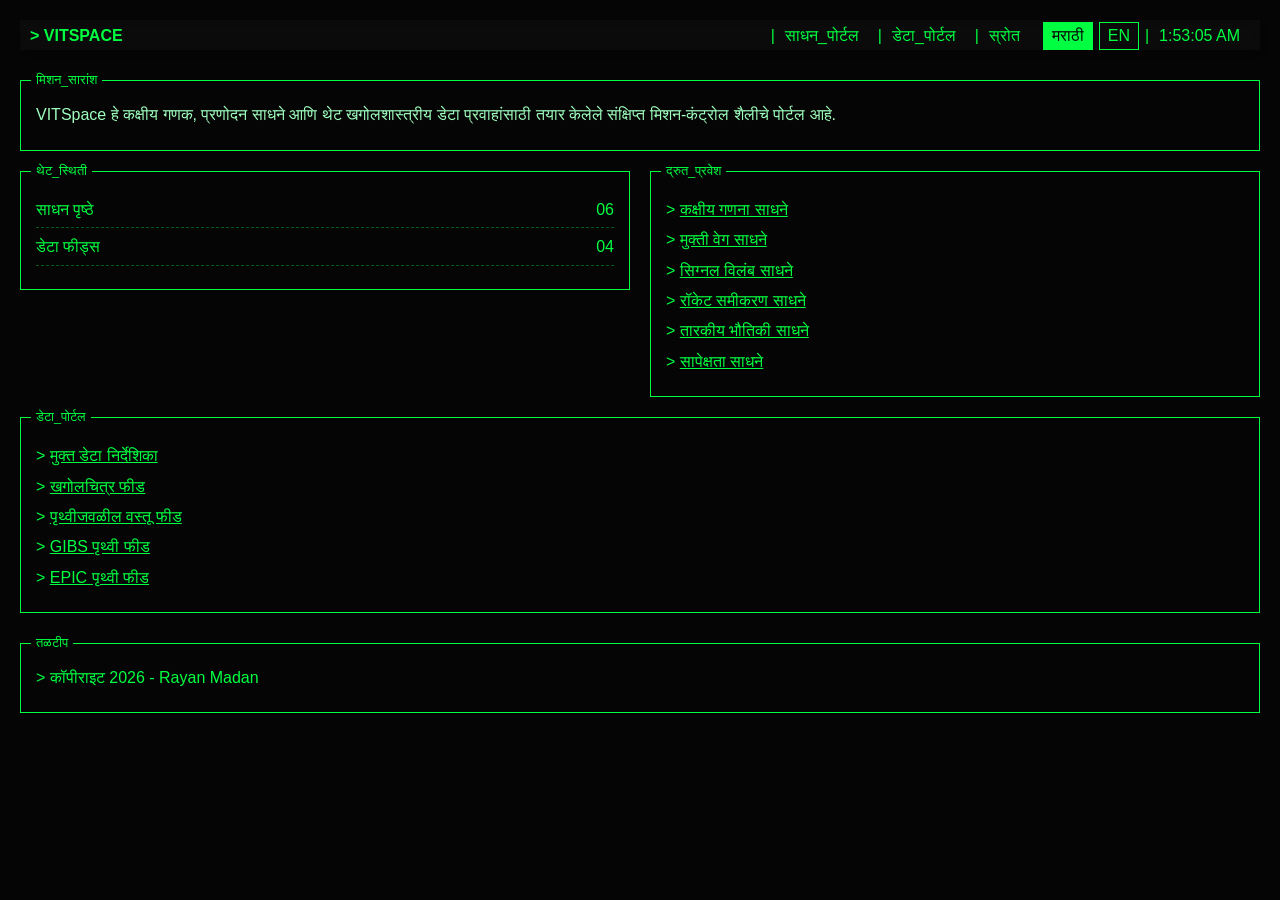
<file: index.html>
<!DOCTYPE html>
<html lang="mr">
<head>
    <meta charset="UTF-8">
    <meta name="viewport" content="width=device-width, initial-scale=1.0">
    <title>VITSpace</title>
    <link rel="stylesheet" href="styles/style.css" />
</head>
<body data-page="home" data-title-key="page.home.title">
    <nav class="navbar">
        <ul>
            <li class="navlogo">
                <a href="index.html">> VITSPACE</a>
            </li>
            <li class="navcontent">
                <a href="toolsDirectory.html" data-i18n="nav.toolsPortal">साधन_पोर्टल</a>
            </li>
            <li class="navcontent">
                <a href="dataDirectory.html" data-i18n="nav.dataPortal">डेटा_पोर्टल</a>
            </li>
            <li class="navcontent">
                <a href="links.html" data-i18n="nav.sources">स्रोत</a>
            </li>
            <li class="navcontent lang-switch">
                <button type="button" class="lang-toggle" data-lang-switch="mr" data-i18n="nav.langMarathi">मराठी</button>
                <button type="button" class="lang-toggle" data-lang-switch="en" data-i18n="nav.langEnglish">EN</button>
            </li>
            <li class="navcontent"><span id="clock">00:00:00</span></li>
        </ul>
    </nav>

    <main>
        <div class="grid">
            <div class="box full-span">
                <span class="label" data-i18n="home.missionBrief">मिशन_सारांश</span>
                <p class="hero-copy" data-i18n="home.hero">VITSpace हे कक्षीय गणक, प्रणोदन साधने आणि थेट खगोलशास्त्रीय डेटा प्रवाहांसाठी तयार केलेले संक्षिप्त मिशन-कंट्रोल शैलीचे पोर्टल आहे.</p>
            </div>

            <div class="box">
                <span class="label" data-i18n="home.liveStatus">थेट_स्थिती</span>
                <ul class="status-list">
                    <li class="status-line"><span data-i18n="home.toolPages">साधन पृष्ठे</span><span id="toolCount">06</span></li>
                    <li class="status-line"><span data-i18n="home.dataFeeds">डेटा फीड्स</span><span id="dataCount">04</span></li>
                </ul>
            </div>

            <div class="box">
                <span class="label" data-i18n="home.quickAccess">द्रुत_प्रवेश</span>
                <ul class="page-list">
                    <li>> <a href="orbitalCalculationTools.html" data-i18n="home.orbitalLink">कक्षीय गणना साधने</a></li>
                    <li>> <a href="escapeVelocityTools.html" data-i18n="home.escapeLink">मुक्ती वेग साधने</a></li>
                    <li>> <a href="signalDelayTools.html" data-i18n="home.signalLink">सिग्नल विलंब साधने</a></li>
                    <li>> <a href="rocketEquationTools.html" data-i18n="home.rocketLink">रॉकेट समीकरण साधने</a></li>
                    <li>> <a href="stellarPhysicsTools.html" data-i18n="home.stellarLink">तारकीय भौतिकी साधने</a></li>
                    <li>> <a href="relativityTools.html" data-i18n="home.relativityLink">सापेक्षता साधने</a></li>
                </ul>
            </div>

            <div class="box full-span">
                <span class="label" data-i18n="home.dataPortal">डेटा_पोर्टल</span>
                <ul class="page-list">
                    <li>> <a href="dataDirectory.html" data-i18n="home.openDataDirectory">मुक्त डेटा निर्देशिका</a></li>
                    <li>> <a href="apodData.html" data-i18n="home.apodLink">खगोलचित्र फीड</a></li>
                    <li>> <a href="neoData.html" data-i18n="home.neoLink">पृथ्वीजवळील वस्तू फीड</a></li>
                    <li>> <a href="gibsEarthData.html" data-i18n="home.gibsLink">GIBS पृथ्वी फीड</a></li>
                    <li>> <a href="epicData.html" data-i18n="home.epicLink">EPIC पृथ्वी फीड</a></li>
                </ul>
            </div>
        </div>
    </main>

    <footer>
        <div class="box">
            <span class="label" data-i18n="footer.label">तळटीप</span>
            <p data-i18n="footer.copyright">> कॉपीराइट 2026 - Rayan Madan</p>
        </div>
    </footer>

    <script src="scripts/translations.js"></script>
    <script src="scripts/numberInputs.js"></script>
    <script src="scripts/clock.js"></script>
    <script src="scripts/homepageStats.js"></script>
</body>
</html>
</file>
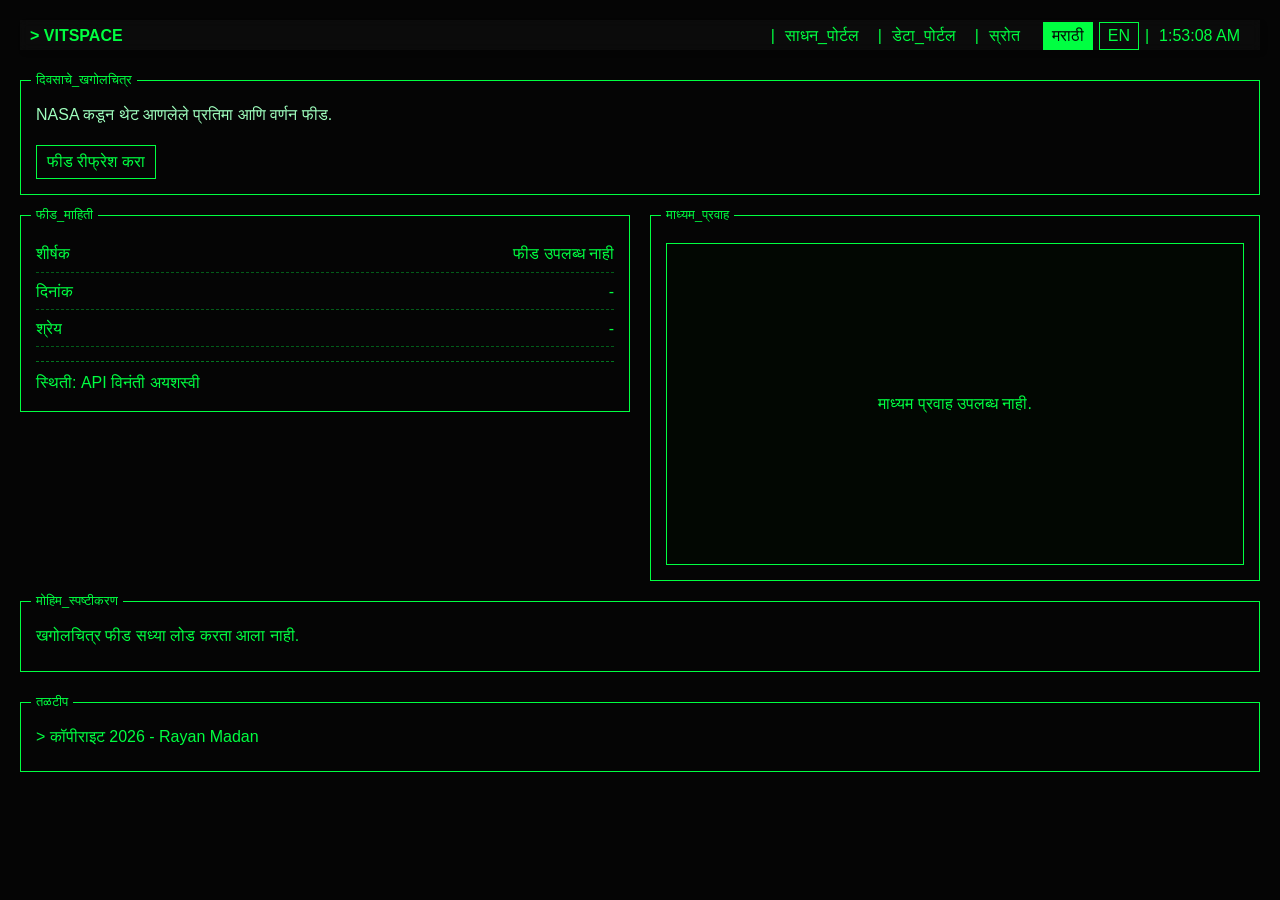
<file: apodData.html>
<!DOCTYPE html>
<html lang="mr">
<head>
    <meta charset="UTF-8">
    <meta name="viewport" content="width=device-width, initial-scale=1.0">
    <title>VITSpace Astronomy Picture Feed</title>
    <link rel="stylesheet" href="styles/style.css" />
</head>
<body data-page="apod" data-title-key="page.apod.title">
    <nav class="navbar">
        <ul>
            <li class="navlogo">
                <a href="index.html">> VITSPACE</a>
            </li>
            <li class="navcontent">
                <a href="toolsDirectory.html" data-i18n="nav.toolsPortal">साधन_पोर्टल</a>
            </li>
            <li class="navcontent">
                <a href="dataDirectory.html" data-i18n="nav.dataPortal">डेटा_पोर्टल</a>
            </li>
            <li class="navcontent">
                <a href="links.html" data-i18n="nav.sources">स्रोत</a>
            </li>
            <li class="navcontent lang-switch">
                <button type="button" class="lang-toggle" data-lang-switch="mr" data-i18n="nav.langMarathi">मराठी</button>
                <button type="button" class="lang-toggle" data-lang-switch="en" data-i18n="nav.langEnglish">EN</button>
            </li>
            <li class="navcontent"><span id="clock">00:00:00</span></li>
        </ul>
    </nav>

    <main>
        <div class="grid">
            <div class="box full-span">
                <span class="label" data-i18n="apod.heading">दिवसाचे_खगोलचित्र</span>
                <p class="hero-copy" data-i18n="apod.hero">NASA कडून थेट आणलेले प्रतिमा आणि वर्णन फीड.</p>
                <button type="button" id="refreshApod" data-i18n="common.refreshFeed">फीड रीफ्रेश करा</button>
            </div>

            <div class="box">
                <span class="label" data-i18n="apod.metadata">फीड_माहिती</span>
                <ul class="status-list">
                    <li class="status-line"><span data-i18n="apod.title">शीर्षक</span><span id="apodTitle">लोड होत आहे...</span></li>
                    <li class="status-line"><span data-i18n="apod.date">दिनांक</span><span id="apodDate">-</span></li>
                    <li class="status-line"><span data-i18n="apod.credit">श्रेय</span><span id="apodCopyright">-</span></li>
                </ul>
                <div class="result"><span data-i18n="common.statusPrefix">स्थिती:</span> <span id="apodStatus" data-i18n="apod.statusLoading">API शी संपर्क साधत आहे...</span></div>
            </div>

            <div class="box">
                <span class="label" data-i18n="apod.media">माध्यम_प्रवाह</span>
                <div class="media-frame" id="apodMedia">
                    <p data-i18n="apod.awaitingMedia">माध्यम प्रवाहाची प्रतीक्षा...</p>
                </div>
            </div>

            <div class="box full-span">
                <span class="label" data-i18n="apod.explanationLabel">मोहिम_स्पष्टीकरण</span>
                <p id="apodExplanation" data-i18n="apod.loadingDescription">वर्णन लोड होत आहे...</p>
            </div>
        </div>
    </main>

    <footer>
        <div class="box">
            <span class="label" data-i18n="footer.label">तळटीप</span>
            <p data-i18n="footer.copyright">> कॉपीराइट 2026 - Rayan Madan</p>
        </div>
    </footer>

    <script src="scripts/translations.js"></script>
    <script src="scripts/numberInputs.js"></script>
    <script src="scripts/clock.js"></script>
    <script src="scripts/apodData.js"></script>
</body>
</html>
</file>
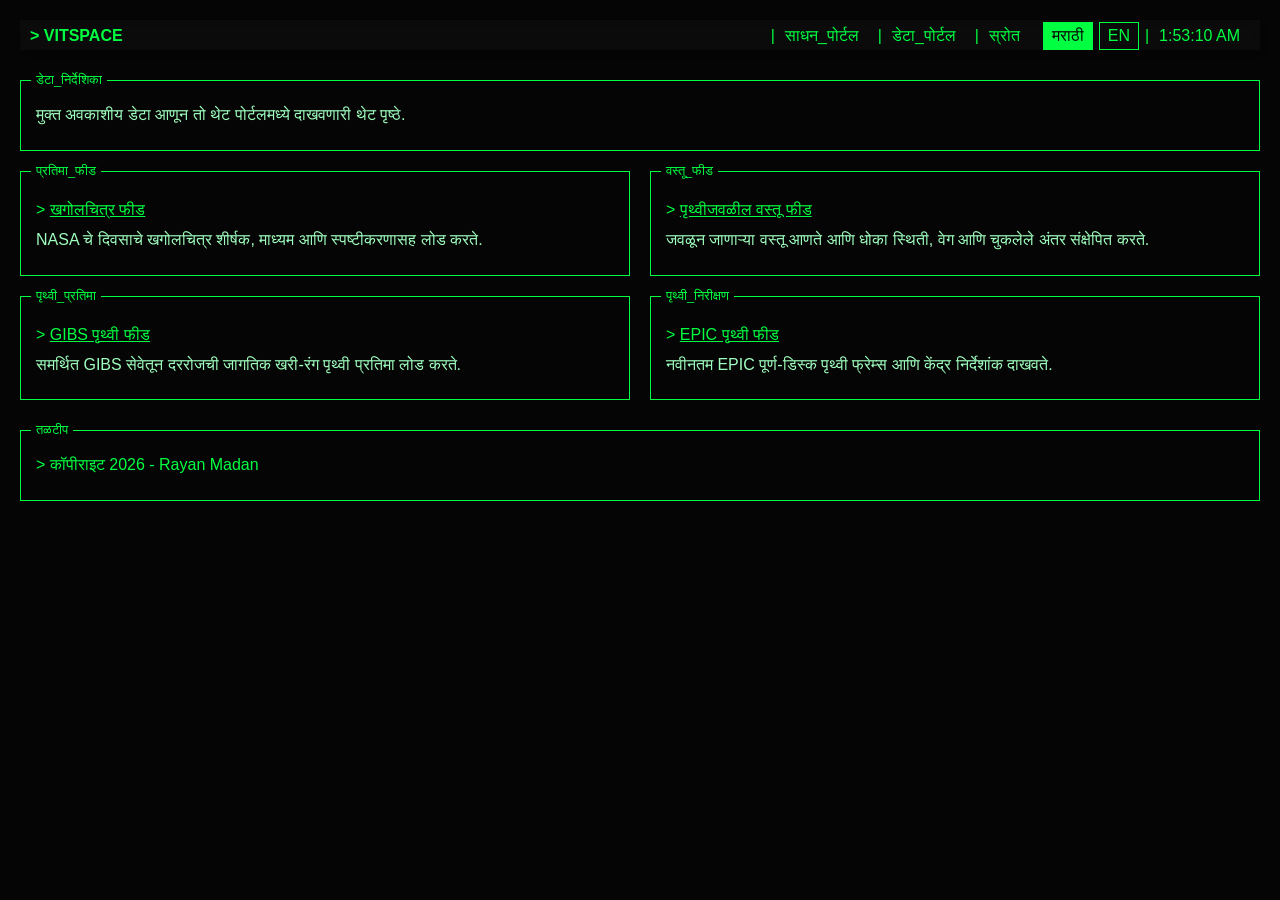
<file: dataDirectory.html>
<!DOCTYPE html>
<html lang="mr">
<head>
    <meta charset="UTF-8">
    <meta name="viewport" content="width=device-width, initial-scale=1.0">
    <title>VITSpace Data</title>
    <link rel="stylesheet" href="styles/style.css" />
</head>
<body data-page="data" data-title-key="page.data.title">
    <nav class="navbar">
        <ul>
            <li class="navlogo">
                <a href="index.html">> VITSPACE</a>
            </li>
            <li class="navcontent">
                <a href="toolsDirectory.html" data-i18n="nav.toolsPortal">साधन_पोर्टल</a>
            </li>
            <li class="navcontent">
                <a href="dataDirectory.html" data-i18n="nav.dataPortal">डेटा_पोर्टल</a>
            </li>
            <li class="navcontent">
                <a href="links.html" data-i18n="nav.sources">स्रोत</a>
            </li>
            <li class="navcontent lang-switch">
                <button type="button" class="lang-toggle" data-lang-switch="mr" data-i18n="nav.langMarathi">मराठी</button>
                <button type="button" class="lang-toggle" data-lang-switch="en" data-i18n="nav.langEnglish">EN</button>
            </li>
            <li class="navcontent"><span id="clock">00:00:00</span></li>
        </ul>
    </nav>

    <main>
        <div class="grid">
            <div class="box full-span">
                <span class="label" data-i18n="data.heading">डेटा_निर्देशिका</span>
                <p class="hero-copy" data-i18n="data.hero">मुक्त अवकाशीय डेटा आणून तो थेट पोर्टलमध्ये दाखवणारी थेट पृष्ठे.</p>
            </div>

            <div class="box">
                <span class="label" data-i18n="data.imageFeed">प्रतिमा_फीड</span>
                <ul class="page-list">
                    <li>> <a href="apodData.html" data-i18n="home.apodLink">खगोलचित्र फीड</a></li>
                </ul>
                <p class="muted" data-i18n="data.imageFeedDesc">NASA चे दिवसाचे खगोलचित्र शीर्षक, माध्यम आणि स्पष्टीकरणासह लोड करते.</p>
            </div>

            <div class="box">
                <span class="label" data-i18n="data.objectFeed">वस्तू_फीड</span>
                <ul class="page-list">
                    <li>> <a href="neoData.html" data-i18n="home.neoLink">पृथ्वीजवळील वस्तू फीड</a></li>
                </ul>
                <p class="muted" data-i18n="data.objectFeedDesc">जवळून जाणाऱ्या वस्तू आणते आणि धोका स्थिती, वेग आणि चुकलेले अंतर संक्षेपित करते.</p>
            </div>

            <div class="box">
                <span class="label" data-i18n="data.earthImagery">पृथ्वी_प्रतिमा</span>
                <ul class="page-list">
                    <li>> <a href="gibsEarthData.html" data-i18n="home.gibsLink">GIBS पृथ्वी फीड</a></li>
                </ul>
                <p class="muted" data-i18n="data.earthImageryDesc">समर्थित GIBS सेवेतून दररोजची जागतिक खरी-रंग पृथ्वी प्रतिमा लोड करते.</p>
            </div>

            <div class="box">
                <span class="label" data-i18n="data.earthObservation">पृथ्वी_निरीक्षण</span>
                <ul class="page-list">
                    <li>> <a href="epicData.html" data-i18n="home.epicLink">EPIC पृथ्वी फीड</a></li>
                </ul>
                <p class="muted" data-i18n="data.earthObservationDesc">नवीनतम EPIC पूर्ण-डिस्क पृथ्वी फ्रेम्स आणि केंद्र निर्देशांक दाखवते.</p>
            </div>
        </div>
    </main>

    <footer>
        <div class="box">
            <span class="label" data-i18n="footer.label">तळटीप</span>
            <p data-i18n="footer.copyright">> कॉपीराइट 2026 - Rayan Madan</p>
        </div>
    </footer>

    <script src="scripts/translations.js"></script>
    <script src="scripts/numberInputs.js"></script>
    <script src="scripts/clock.js"></script>
</body>
</html>
</file>
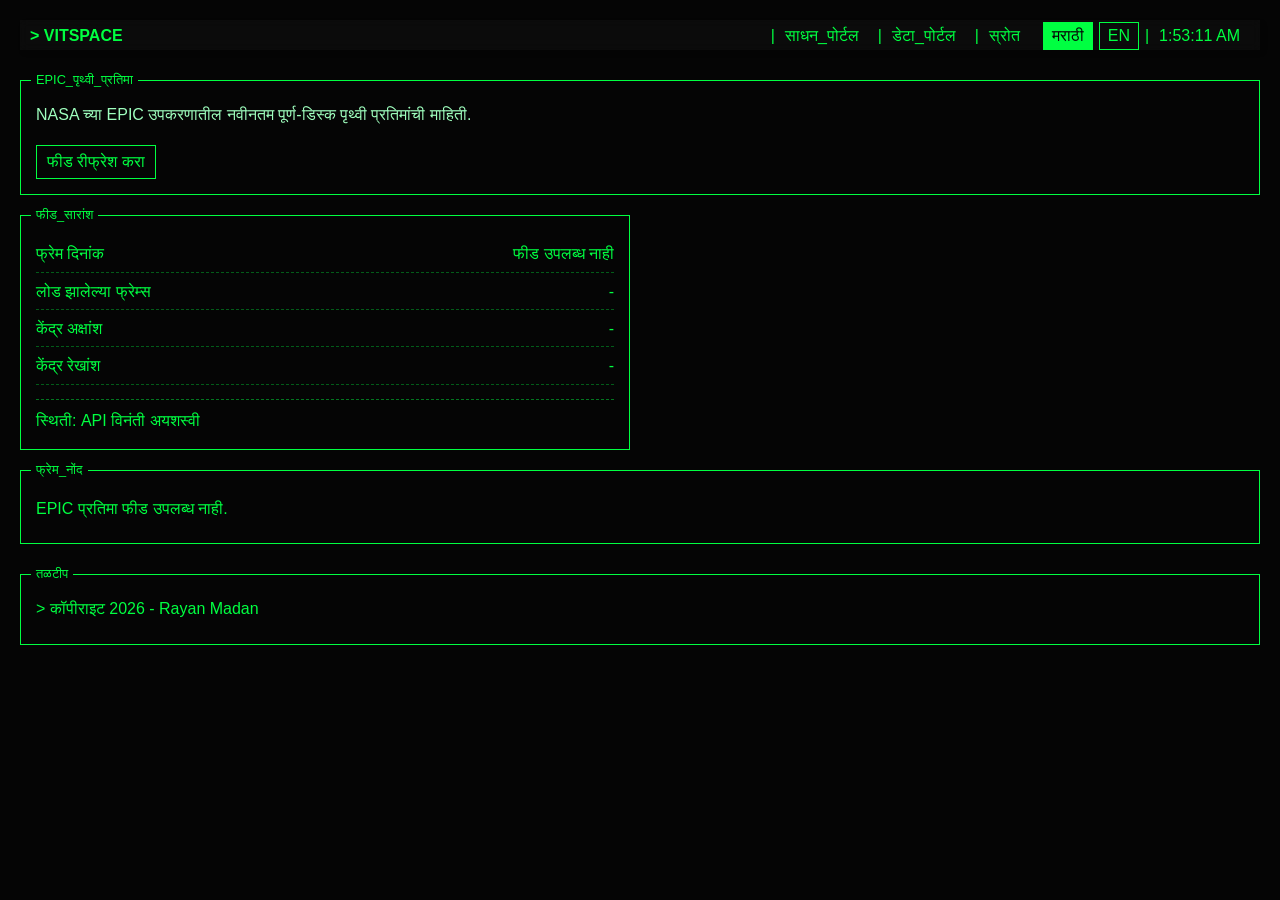
<file: epicData.html>
<!DOCTYPE html>
<html lang="mr">
<head>
    <meta charset="UTF-8">
    <meta name="viewport" content="width=device-width, initial-scale=1.0">
    <title>VITSpace EPIC Earth Feed</title>
    <link rel="stylesheet" href="styles/style.css" />
</head>
<body data-page="epic" data-title-key="page.epic.title">
    <nav class="navbar">
        <ul>
            <li class="navlogo">
                <a href="index.html">> VITSPACE</a>
            </li>
            <li class="navcontent">
                <a href="toolsDirectory.html" data-i18n="nav.toolsPortal">साधन_पोर्टल</a>
            </li>
            <li class="navcontent">
                <a href="dataDirectory.html" data-i18n="nav.dataPortal">डेटा_पोर्टल</a>
            </li>
            <li class="navcontent">
                <a href="links.html" data-i18n="nav.sources">स्रोत</a>
            </li>
            <li class="navcontent lang-switch">
                <button type="button" class="lang-toggle" data-lang-switch="mr" data-i18n="nav.langMarathi">मराठी</button>
                <button type="button" class="lang-toggle" data-lang-switch="en" data-i18n="nav.langEnglish">EN</button>
            </li>
            <li class="navcontent"><span id="clock">00:00:00</span></li>
        </ul>
    </nav>

    <main>
        <div class="grid">
            <div class="box full-span">
                <span class="label" data-i18n="epic.heading">EPIC_पृथ्वी_प्रतिमा</span>
                <p class="hero-copy" data-i18n="epic.hero">NASA च्या EPIC उपकरणातील नवीनतम पूर्ण-डिस्क पृथ्वी प्रतिमांची माहिती.</p>
                <button type="button" id="refreshEpic" data-i18n="common.refreshFeed">फीड रीफ्रेश करा</button>
            </div>

            <div class="box">
                <span class="label" data-i18n="epic.summary">फीड_सारांश</span>
                <ul class="status-list">
                    <li class="status-line"><span data-i18n="epic.frameDate">फ्रेम दिनांक</span><span id="epicDate">लोड होत आहे...</span></li>
                    <li class="status-line"><span data-i18n="epic.framesLoaded">लोड झालेल्या फ्रेम्स</span><span id="epicCount">-</span></li>
                    <li class="status-line"><span data-i18n="epic.centroidLat">केंद्र अक्षांश</span><span id="epicLat">-</span></li>
                    <li class="status-line"><span data-i18n="epic.centroidLon">केंद्र रेखांश</span><span id="epicLon">-</span></li>
                </ul>
                <div class="result"><span data-i18n="common.statusPrefix">स्थिती:</span> <span id="epicStatus" data-i18n="epic.statusLoading">API शी संपर्क साधत आहे...</span></div>
            </div>

            <div class="box full-span">
                <span class="label" data-i18n="epic.frameLog">फ्रेम_नोंद</span>
                <ul id="epicList" class="data-list">
                    <li data-i18n="epic.loadingFeed">EPIC प्रतिमा लोड होत आहेत...</li>
                </ul>
            </div>
        </div>
    </main>

    <footer>
        <div class="box">
            <span class="label" data-i18n="footer.label">तळटीप</span>
            <p data-i18n="footer.copyright">> कॉपीराइट 2026 - Rayan Madan</p>
        </div>
    </footer>

    <script src="scripts/translations.js"></script>
    <script src="scripts/numberInputs.js"></script>
    <script src="scripts/clock.js"></script>
    <script src="scripts/epicData.js"></script>
</body>
</html>
</file>
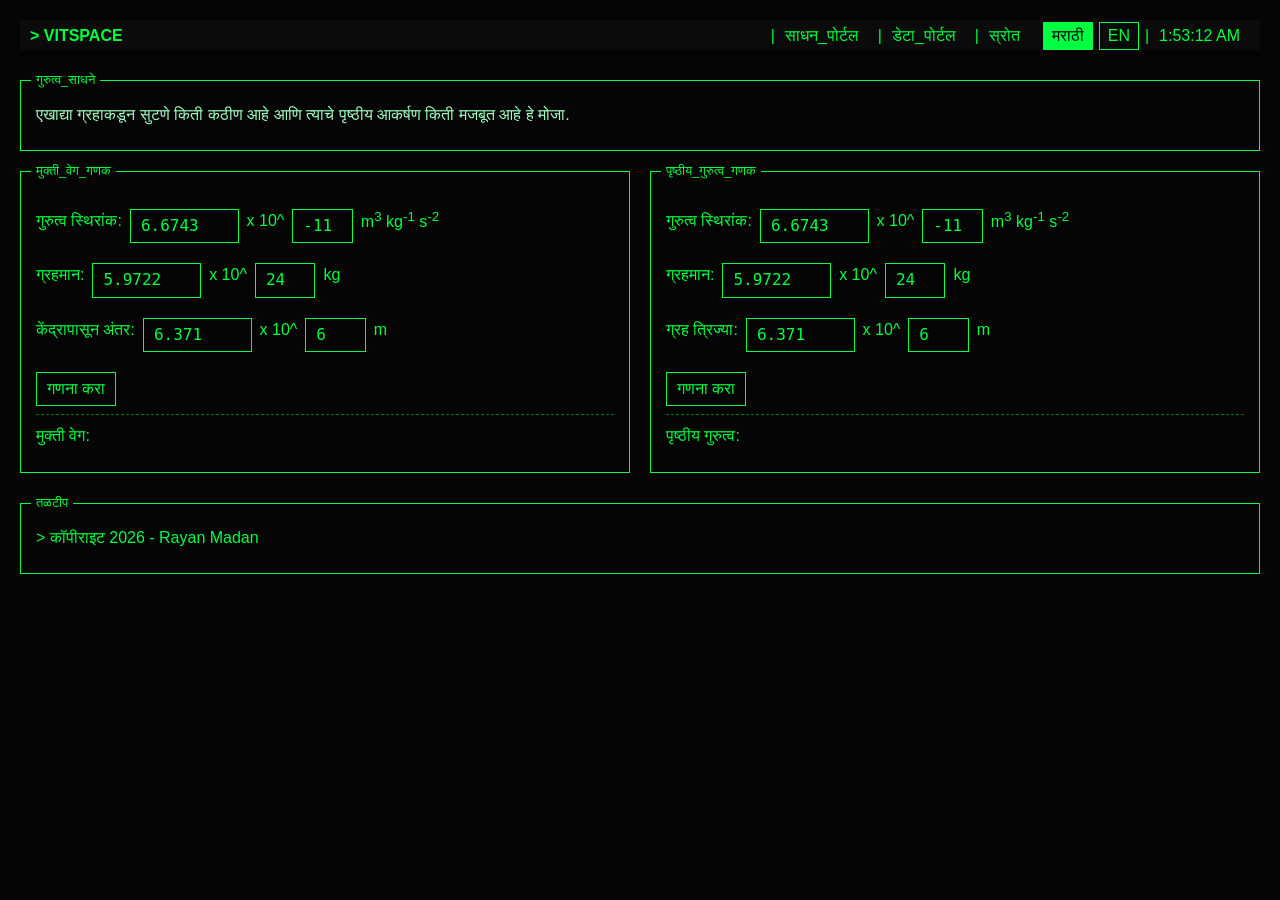
<file: escapeVelocityTools.html>
<!DOCTYPE html>
<html lang="mr">
<head>
    <meta charset="UTF-8">
    <meta name="viewport" content="width=device-width, initial-scale=1.0">
    <title>VITSpace Escape Velocity Tools</title>
    <link rel="stylesheet" href="styles/style.css" />
</head>
<body data-page="escape" data-title-key="page.escape.title">
    <nav class="navbar">
        <ul>
            <li class="navlogo">
                <a href="index.html">> VITSPACE</a>
            </li>
            <li class="navcontent">
                <a href="toolsDirectory.html" data-i18n="nav.toolsPortal">साधन_पोर्टल</a>
            </li>
            <li class="navcontent">
                <a href="dataDirectory.html" data-i18n="nav.dataPortal">डेटा_पोर्टल</a>
            </li>
            <li class="navcontent">
                <a href="links.html" data-i18n="nav.sources">स्रोत</a>
            </li>
            <li class="navcontent lang-switch">
                <button type="button" class="lang-toggle" data-lang-switch="mr" data-i18n="nav.langMarathi">मराठी</button>
                <button type="button" class="lang-toggle" data-lang-switch="en" data-i18n="nav.langEnglish">EN</button>
            </li>
            <li class="navcontent"><span id="clock">00:00:00</span></li>
        </ul>
    </nav>

    <main>
        <div class="grid">
            <div class="box full-span">
                <span class="label" data-i18n="escape.heading">गुरुत्व_साधने</span>
                <p class="hero-copy" data-i18n="escape.hero">एखाद्या ग्रहाकडून सुटणे किती कठीण आहे आणि त्याचे पृष्ठीय आकर्षण किती मजबूत आहे हे मोजा.</p>
            </div>

            <div class="box">
                <span class="label" data-i18n="escape.escapeVelocityLabel">मुक्ती_वेग_गणक</span>
                <form id="EscapeVelocityCalc">
                    <div>
                        <label for="evG" data-i18n="orbital.gravitationalConstant">गुरुत्व स्थिरांक:</label>
                        <input type="number" id="evG" step="any" value="6.6743" required>
                        <label>x 10^</label>
                        <input type="number" id="evGe" class="exponent-input" value="-11" required>
                        <label>m<sup>3</sup> kg<sup>-1</sup> s<sup>-2</sup></label>
                    </div>
                    <div>
                        <label for="evM" data-i18n="orbital.planetaryMass">ग्रहमान:</label>
                        <input type="number" id="evM" step="any" value="5.9722" required>
                        <label>x 10^</label>
                        <input type="number" id="evMe" class="exponent-input" value="24" required>
                        <label>kg</label>
                    </div>
                    <div>
                        <label for="evR" data-i18n="escape.distanceFromCenter">केंद्रापासून अंतर:</label>
                        <input type="number" id="evR" step="any" value="6.371" required>
                        <label>x 10^</label>
                        <input type="number" id="evRe" class="exponent-input" value="6" required>
                        <label>m</label>
                    </div>
                    <button type="submit" data-i18n="common.calculate">गणना करा</button>
                </form>
                <p class="result" id="escapeVelocityRes" data-i18n="escape.escapeVelocityResult">मुक्ती वेग:</p>
            </div>

            <div class="box">
                <span class="label" data-i18n="escape.surfaceGravityLabel">पृष्ठीय_गुरुत्व_गणक</span>
                <form id="SurfaceGravityCalc">
                    <div>
                        <label for="sgG" data-i18n="orbital.gravitationalConstant">गुरुत्व स्थिरांक:</label>
                        <input type="number" id="sgG" step="any" value="6.6743" required>
                        <label>x 10^</label>
                        <input type="number" id="sgGe" class="exponent-input" value="-11" required>
                        <label>m<sup>3</sup> kg<sup>-1</sup> s<sup>-2</sup></label>
                    </div>
                    <div>
                        <label for="sgM" data-i18n="orbital.planetaryMass">ग्रहमान:</label>
                        <input type="number" id="sgM" step="any" value="5.9722" required>
                        <label>x 10^</label>
                        <input type="number" id="sgMe" class="exponent-input" value="24" required>
                        <label>kg</label>
                    </div>
                    <div>
                        <label for="sgR" data-i18n="orbital.planetaryRadius">ग्रह त्रिज्या:</label>
                        <input type="number" id="sgR" step="any" value="6.371" required>
                        <label>x 10^</label>
                        <input type="number" id="sgRe" class="exponent-input" value="6" required>
                        <label>m</label>
                    </div>
                    <button type="submit" data-i18n="common.calculate">गणना करा</button>
                </form>
                <p class="result" id="surfaceGravityRes" data-i18n="escape.surfaceGravityResult">पृष्ठीय गुरुत्व:</p>
            </div>
        </div>
    </main>

    <footer>
        <div class="box">
            <span class="label" data-i18n="footer.label">तळटीप</span>
            <p data-i18n="footer.copyright">> कॉपीराइट 2026 - Rayan Madan</p>
        </div>
    </footer>

    <script src="scripts/translations.js"></script>
    <script src="scripts/numberInputs.js"></script>
    <script src="scripts/clock.js"></script>
    <script src="scripts/escapeVelocityTools.js"></script>
</body>
</html>
</file>
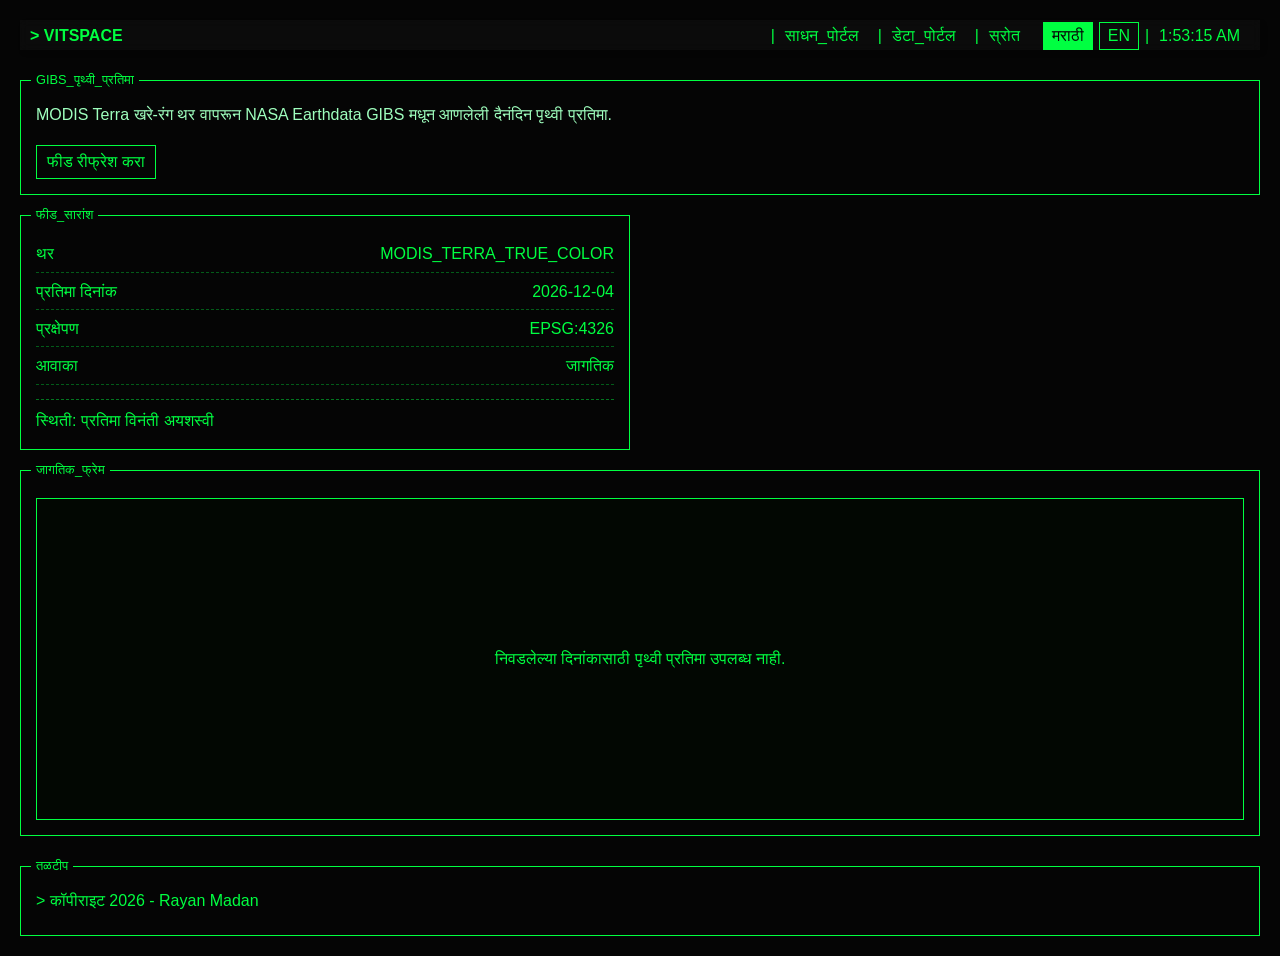
<file: gibsEarthData.html>
<!DOCTYPE html>
<html lang="mr">
<head>
    <meta charset="UTF-8">
    <meta name="viewport" content="width=device-width, initial-scale=1.0">
    <title>VITSpace GIBS Earth Feed</title>
    <link rel="stylesheet" href="styles/style.css" />
</head>
<body data-page="gibs" data-title-key="page.gibs.title">
    <nav class="navbar">
        <ul>
            <li class="navlogo">
                <a href="index.html">> VITSPACE</a>
            </li>
            <li class="navcontent">
                <a href="toolsDirectory.html" data-i18n="nav.toolsPortal">साधन_पोर्टल</a>
            </li>
            <li class="navcontent">
                <a href="dataDirectory.html" data-i18n="nav.dataPortal">डेटा_पोर्टल</a>
            </li>
            <li class="navcontent">
                <a href="links.html" data-i18n="nav.sources">स्रोत</a>
            </li>
            <li class="navcontent lang-switch">
                <button type="button" class="lang-toggle" data-lang-switch="mr" data-i18n="nav.langMarathi">मराठी</button>
                <button type="button" class="lang-toggle" data-lang-switch="en" data-i18n="nav.langEnglish">EN</button>
            </li>
            <li class="navcontent"><span id="clock">00:00:00</span></li>
        </ul>
    </nav>

    <main>
        <div class="grid">
            <div class="box full-span">
                <span class="label" data-i18n="gibs.heading">GIBS_पृथ्वी_प्रतिमा</span>
                <p class="hero-copy" data-i18n="gibs.hero">MODIS Terra खरे-रंग थर वापरून NASA Earthdata GIBS मधून आणलेली दैनंदिन पृथ्वी प्रतिमा.</p>
                <button type="button" id="refreshGibs" data-i18n="common.refreshFeed">फीड रीफ्रेश करा</button>
            </div>

            <div class="box">
                <span class="label" data-i18n="gibs.summary">फीड_सारांश</span>
                <ul class="status-list">
                    <li class="status-line"><span data-i18n="gibs.layer">थर</span><span id="gibsLayer">लोड होत आहे...</span></li>
                    <li class="status-line"><span data-i18n="gibs.imageDate">प्रतिमा दिनांक</span><span id="gibsDate">-</span></li>
                    <li class="status-line"><span data-i18n="gibs.projection">प्रक्षेपण</span><span id="gibsProjection">-</span></li>
                    <li class="status-line"><span data-i18n="gibs.coverage">आवाका</span><span id="gibsCoverage">-</span></li>
                </ul>
                <div class="result"><span data-i18n="common.statusPrefix">स्थिती:</span> <span id="gibsStatus" data-i18n="gibs.statusLoading">प्रतिमा विनंती तयार करत आहे...</span></div>
            </div>

            <div class="box full-span">
                <span class="label" data-i18n="gibs.globalFrame">जागतिक_फ्रेम</span>
                <div class="media-frame" id="gibsMedia">
                    <p data-i18n="gibs.awaitingMedia">पृथ्वी प्रतिमेची प्रतीक्षा...</p>
                </div>
            </div>
        </div>
    </main>

    <footer>
        <div class="box">
            <span class="label" data-i18n="footer.label">तळटीप</span>
            <p data-i18n="footer.copyright">> कॉपीराइट 2026 - Rayan Madan</p>
        </div>
    </footer>

    <script src="scripts/translations.js"></script>
    <script src="scripts/numberInputs.js"></script>
    <script src="scripts/clock.js"></script>
    <script src="scripts/gibsEarthData.js"></script>
</body>
</html>
</file>
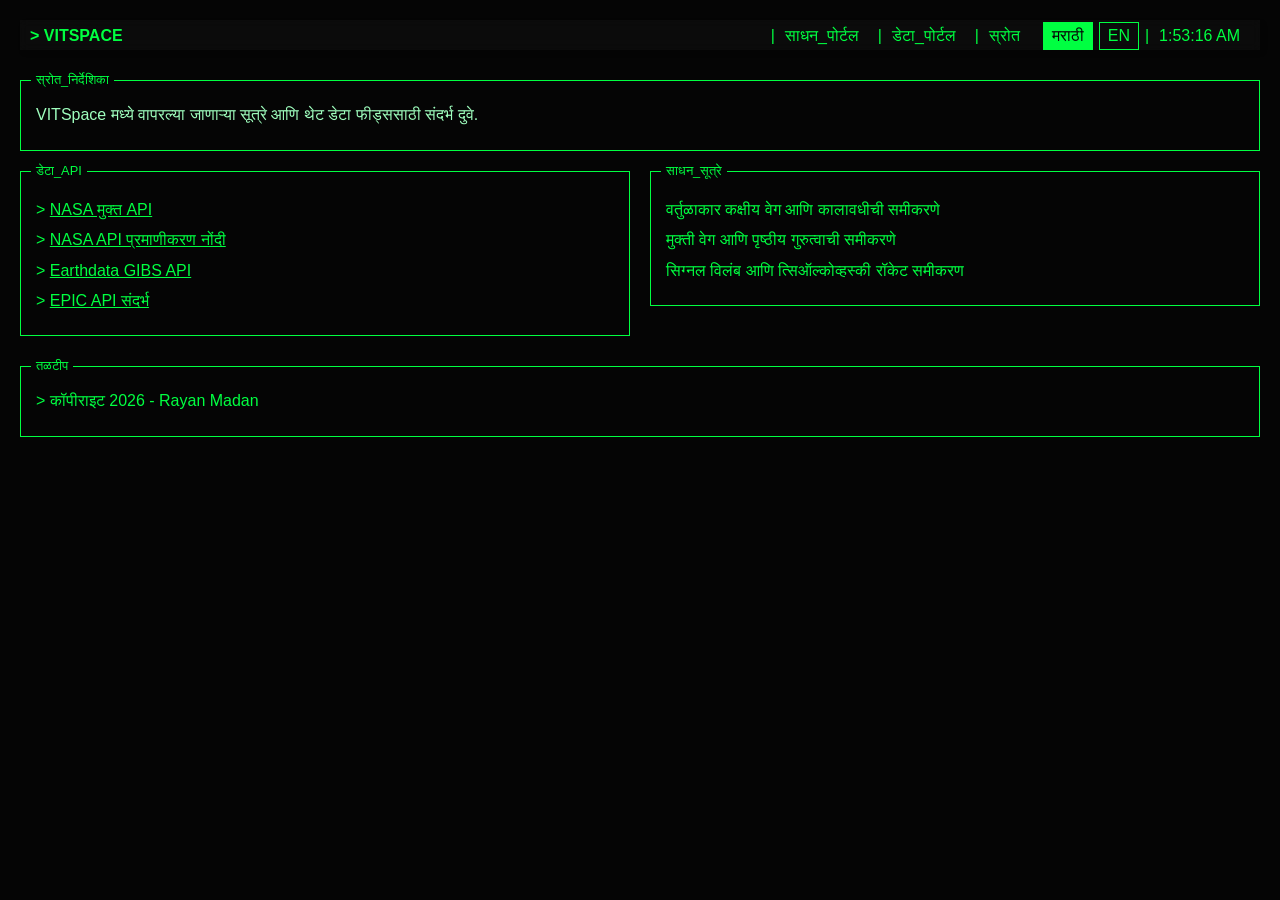
<file: links.html>
<!DOCTYPE html>
<html lang="mr">
<head>
    <meta charset="UTF-8">
    <meta name="viewport" content="width=device-width, initial-scale=1.0">
    <title>VITSpace Sources</title>
    <link rel="stylesheet" href="styles/style.css" />
</head>
<body data-page="links" data-title-key="page.links.title">
    <nav class="navbar">
        <ul>
            <li class="navlogo">
                <a href="index.html">> VITSPACE</a>
            </li>
            <li class="navcontent">
                <a href="toolsDirectory.html" data-i18n="nav.toolsPortal">साधन_पोर्टल</a>
            </li>
            <li class="navcontent">
                <a href="dataDirectory.html" data-i18n="nav.dataPortal">डेटा_पोर्टल</a>
            </li>
            <li class="navcontent">
                <a href="links.html" data-i18n="nav.sources">स्रोत</a>
            </li>
            <li class="navcontent lang-switch">
                <button type="button" class="lang-toggle" data-lang-switch="mr" data-i18n="nav.langMarathi">मराठी</button>
                <button type="button" class="lang-toggle" data-lang-switch="en" data-i18n="nav.langEnglish">EN</button>
            </li>
            <li class="navcontent"><span id="clock">00:00:00</span></li>
        </ul>
    </nav>

    <main>
        <div class="grid">
            <div class="box full-span">
                <span class="label" data-i18n="links.heading">स्रोत_निर्देशिका</span>
                <p class="hero-copy" data-i18n="links.hero">VITSpace मध्ये वापरल्या जाणाऱ्या सूत्रे आणि थेट डेटा फीड्ससाठी संदर्भ दुवे.</p>
            </div>

            <div class="box">
                <span class="label" data-i18n="links.dataApis">डेटा_API</span>
                <ul class="page-list">
                    <li>> <a href="https://api.nasa.gov/" target="_blank" rel="noreferrer" data-i18n="links.nasaOpenApis">NASA मुक्त API</a></li>
                    <li>> <a href="https://api.nasa.gov/assets/html/authentication.html" target="_blank" rel="noreferrer" data-i18n="links.nasaAuth">NASA API प्रमाणीकरण नोंदी</a></li>
                    <li>> <a href="https://www.earthdata.nasa.gov/engage/open-data-services-software/earthdata-developer-portal/gibs-api" target="_blank" rel="noreferrer" data-i18n="links.gibsApi">Earthdata GIBS API</a></li>
                    <li>> <a href="https://epic.gsfc.nasa.gov/about/api" target="_blank" rel="noreferrer" data-i18n="links.epicApi">EPIC API संदर्भ</a></li>
                </ul>
            </div>

            <div class="box">
                <span class="label" data-i18n="links.toolFormulas">साधन_सूत्रे</span>
                <ul class="page-list">
                    <li data-i18n="links.formula1">वर्तुळाकार कक्षीय वेग आणि कालावधीची समीकरणे</li>
                    <li data-i18n="links.formula2">मुक्ती वेग आणि पृष्ठीय गुरुत्वाची समीकरणे</li>
                    <li data-i18n="links.formula3">सिग्नल विलंब आणि त्सिऑल्कोव्हस्की रॉकेट समीकरण</li>
                </ul>
            </div>
        </div>
    </main>

    <footer>
        <div class="box">
            <span class="label" data-i18n="footer.label">तळटीप</span>
            <p data-i18n="footer.copyright">> कॉपीराइट 2026 - Rayan Madan</p>
        </div>
    </footer>

    <script src="scripts/translations.js"></script>
    <script src="scripts/numberInputs.js"></script>
    <script src="scripts/clock.js"></script>
</body>
</html>
</file>
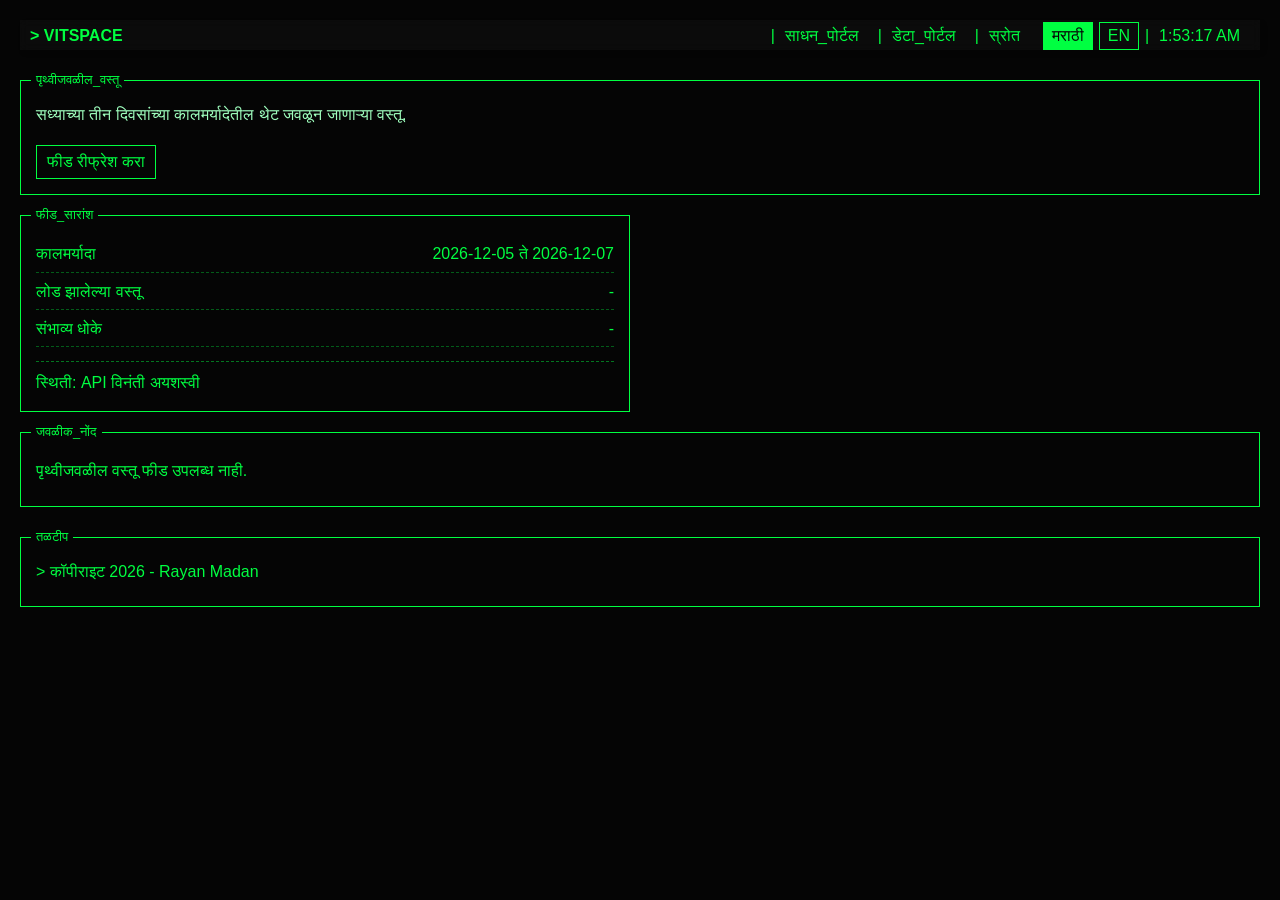
<file: neoData.html>
<!DOCTYPE html>
<html lang="mr">
<head>
    <meta charset="UTF-8">
    <meta name="viewport" content="width=device-width, initial-scale=1.0">
    <title>VITSpace Near-Earth Objects Feed</title>
    <link rel="stylesheet" href="styles/style.css" />
</head>
<body data-page="neo" data-title-key="page.neo.title">
    <nav class="navbar">
        <ul>
            <li class="navlogo">
                <a href="index.html">> VITSPACE</a>
            </li>
            <li class="navcontent">
                <a href="toolsDirectory.html" data-i18n="nav.toolsPortal">साधन_पोर्टल</a>
            </li>
            <li class="navcontent">
                <a href="dataDirectory.html" data-i18n="nav.dataPortal">डेटा_पोर्टल</a>
            </li>
            <li class="navcontent">
                <a href="links.html" data-i18n="nav.sources">स्रोत</a>
            </li>
            <li class="navcontent lang-switch">
                <button type="button" class="lang-toggle" data-lang-switch="mr" data-i18n="nav.langMarathi">मराठी</button>
                <button type="button" class="lang-toggle" data-lang-switch="en" data-i18n="nav.langEnglish">EN</button>
            </li>
            <li class="navcontent"><span id="clock">00:00:00</span></li>
        </ul>
    </nav>

    <main>
        <div class="grid">
            <div class="box full-span">
                <span class="label" data-i18n="neo.heading">पृथ्वीजवळील_वस्तू</span>
                <p class="hero-copy" data-i18n="neo.hero">सध्याच्या तीन दिवसांच्या कालमर्यादेतील थेट जवळून जाणाऱ्या वस्तू.</p>
                <button type="button" id="refreshNeo" data-i18n="common.refreshFeed">फीड रीफ्रेश करा</button>
            </div>

            <div class="box">
                <span class="label" data-i18n="neo.summary">फीड_सारांश</span>
                <ul class="status-list">
                    <li class="status-line"><span data-i18n="neo.window">कालमर्यादा</span><span id="neoWindow">-</span></li>
                    <li class="status-line"><span data-i18n="neo.objectsLoaded">लोड झालेल्या वस्तू</span><span id="neoCount">-</span></li>
                    <li class="status-line"><span data-i18n="neo.potentialHazards">संभाव्य धोके</span><span id="neoHazards">-</span></li>
                </ul>
                <div class="result"><span data-i18n="common.statusPrefix">स्थिती:</span> <span id="neoStatus" data-i18n="neo.statusLoading">API शी संपर्क साधत आहे...</span></div>
            </div>

            <div class="box full-span">
                <span class="label" data-i18n="neo.approachLog">जवळीक_नोंद</span>
                <div id="neoPagination" class="result" hidden>
                    <button type="button" id="neoPrevPage" data-i18n="neo.previous">मागील</button>
                    <span id="neoPageInfo" data-i18n="neo.pageInfo">पृष्ठ 1 / 1</span>
                    <button type="button" id="neoNextPage" data-i18n="neo.next">पुढील</button>
                </div>
                <ul id="neoList" class="data-list">
                    <li data-i18n="neo.loadingFeed">जवळून जाणाऱ्या वस्तू लोड होत आहेत...</li>
                </ul>
            </div>
        </div>
    </main>

    <footer>
        <div class="box">
            <span class="label" data-i18n="footer.label">तळटीप</span>
            <p data-i18n="footer.copyright">> कॉपीराइट 2026 - Rayan Madan</p>
        </div>
    </footer>

    <script src="scripts/translations.js"></script>
    <script src="scripts/numberInputs.js"></script>
    <script src="scripts/clock.js"></script>
    <script src="scripts/neoData.js"></script>
</body>
</html>
</file>
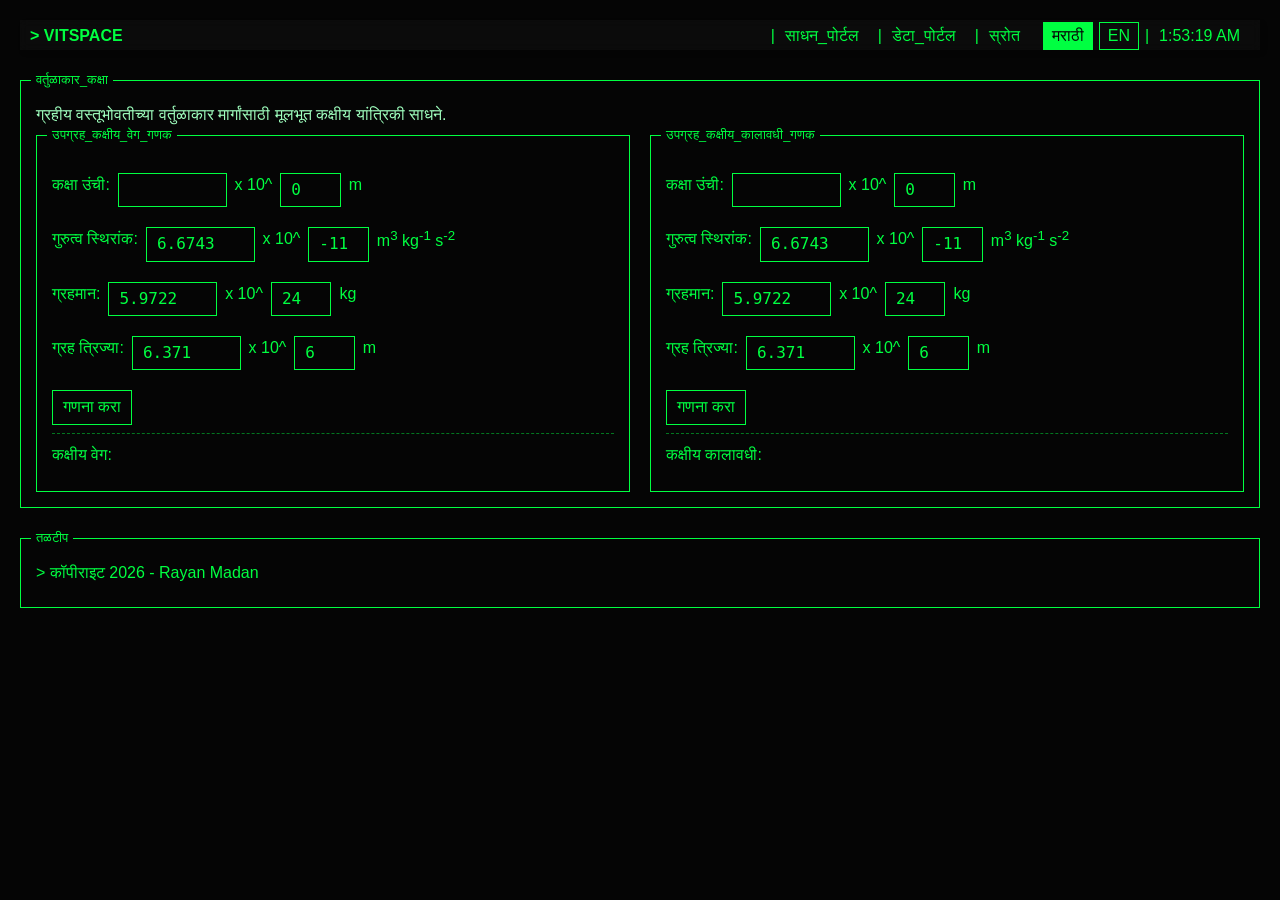
<file: orbitalCalculationTools.html>
<!DOCTYPE html>
<html lang="mr">
<head>
    <meta charset="UTF-8">
    <meta name="viewport" content="width=device-width, initial-scale=1.0">
    <title>VITSpace Orbital Tools</title>
    <link rel="stylesheet" href="styles/style.css" />
</head>
<body data-page="orbital" data-title-key="page.orbital.title">
    <nav class="navbar">
        <ul>
            <li class="navlogo">
                <a href="index.html">> VITSPACE</a>
            </li>
            <li class="navcontent">
                <a href="toolsDirectory.html" data-i18n="nav.toolsPortal">साधन_पोर्टल</a>
            </li>
            <li class="navcontent">
                <a href="dataDirectory.html" data-i18n="nav.dataPortal">डेटा_पोर्टल</a>
            </li>
            <li class="navcontent">
                <a href="links.html" data-i18n="nav.sources">स्रोत</a>
            </li>
            <li class="navcontent lang-switch">
                <button type="button" class="lang-toggle" data-lang-switch="mr" data-i18n="nav.langMarathi">मराठी</button>
                <button type="button" class="lang-toggle" data-lang-switch="en" data-i18n="nav.langEnglish">EN</button>
            </li>
            <li class="navcontent"><span id="clock">00:00:00</span></li>
        </ul>
    </nav>

    <main>
        <div class="box full-span">
            <span class="label" data-i18n="orbital.heading">वर्तुळाकार_कक्षा</span>
            <p class="hero-copy" data-i18n="orbital.hero">ग्रहीय वस्तूभोवतीच्या वर्तुळाकार मार्गांसाठी मूलभूत कक्षीय यांत्रिकी साधने.</p>
            <div class="grid">
                <div class="box">
                    <span class="label" data-i18n="orbital.speed.label">उपग्रह_कक्षीय_वेग_गणक</span>
                    <form id="OrbitalSpeedCalc">
                        <div>
                            <label for="scH" data-i18n="orbital.orbitHeight">कक्षा उंची:</label>
                            <input type="number" id="scH" name="scH" step="any" required>
                            <label>x 10^</label>
                            <input type="number" id="scHe" name="scHe" class="exponent-input" value="0" required>
                            <label>m</label>
                        </div>
                        <div>
                            <label for="scG" data-i18n="orbital.gravitationalConstant">गुरुत्व स्थिरांक:</label>
                            <input type="number" id="scG" name="scG" step="any" value="6.6743" required>
                            <label>x 10^</label>
                            <input type="number" id="scGe" name="scGe" class="exponent-input" value="-11" required>
                            <label>m<sup>3</sup> kg<sup>-1</sup> s<sup>-2</sup></label>
                        </div>
                        <div>
                            <label for="scM" data-i18n="orbital.planetaryMass">ग्रहमान:</label>
                            <input type="number" id="scM" name="scM" step="any" value="5.9722" required>
                            <label>x 10^</label>
                            <input type="number" id="scMe" name="scMe" class="exponent-input" value="24" required>
                            <label>kg</label>
                        </div>
                        <div>
                            <label for="scR" data-i18n="orbital.planetaryRadius">ग्रह त्रिज्या:</label>
                            <input type="number" id="scR" name="scR" step="any" value="6.371" required>
                            <label>x 10^</label>
                            <input type="number" id="scRe" name="scRe" class="exponent-input" value="6" required>
                            <label>m</label>
                        </div>
                        <button type="submit" data-i18n="common.calculate">गणना करा</button>
                    </form>
                    <p class="result" id="speedCalcRes" data-i18n="orbital.speedResult">कक्षीय वेग:</p>
                </div>

                <div class="box">
                    <span class="label" data-i18n="orbital.period.label">उपग्रह_कक्षीय_कालावधी_गणक</span>
                    <form id="OrbitalPeriodCalc">
                        <div>
                            <label for="pcH" data-i18n="orbital.orbitHeight">कक्षा उंची:</label>
                            <input type="number" id="pcH" name="pcH" step="any" required>
                            <label>x 10^</label>
                            <input type="number" id="pcHe" name="pcHe" class="exponent-input" value="0" required>
                            <label>m</label>
                        </div>
                        <div>
                            <label for="pcG" data-i18n="orbital.gravitationalConstant">गुरुत्व स्थिरांक:</label>
                            <input type="number" id="pcG" name="pcG" step="any" value="6.6743" required>
                            <label>x 10^</label>
                            <input type="number" id="pcGe" name="pcGe" class="exponent-input" value="-11" required>
                            <label>m<sup>3</sup> kg<sup>-1</sup> s<sup>-2</sup></label>
                        </div>
                        <div>
                            <label for="pcM" data-i18n="orbital.planetaryMass">ग्रहमान:</label>
                            <input type="number" id="pcM" name="pcM" step="any" value="5.9722" required>
                            <label>x 10^</label>
                            <input type="number" id="pcMe" name="pcMe" class="exponent-input" value="24" required>
                            <label>kg</label>
                        </div>
                        <div>
                            <label for="pcR" data-i18n="orbital.planetaryRadius">ग्रह त्रिज्या:</label>
                            <input type="number" id="pcR" name="pcR" step="any" value="6.371" required>
                            <label>x 10^</label>
                            <input type="number" id="pcRe" name="pcRe" class="exponent-input" value="6" required>
                            <label>m</label>
                        </div>
                        <button type="submit" data-i18n="common.calculate">गणना करा</button>
                    </form>
                    <p class="result" id="periodCalcRes" data-i18n="orbital.periodResult">कक्षीय कालावधी:</p>
                </div>
            </div>
        </div>
    </main>

    <footer>
        <div class="box">
            <span class="label" data-i18n="footer.label">तळटीप</span>
            <p data-i18n="footer.copyright">> कॉपीराइट 2026 - Rayan Madan</p>
        </div>
    </footer>

    <script src="scripts/translations.js"></script>
    <script src="scripts/numberInputs.js"></script>
    <script src="scripts/clock.js"></script>
    <script src="scripts/orbitalCalcTools.js"></script>
</body>
</html>
</file>
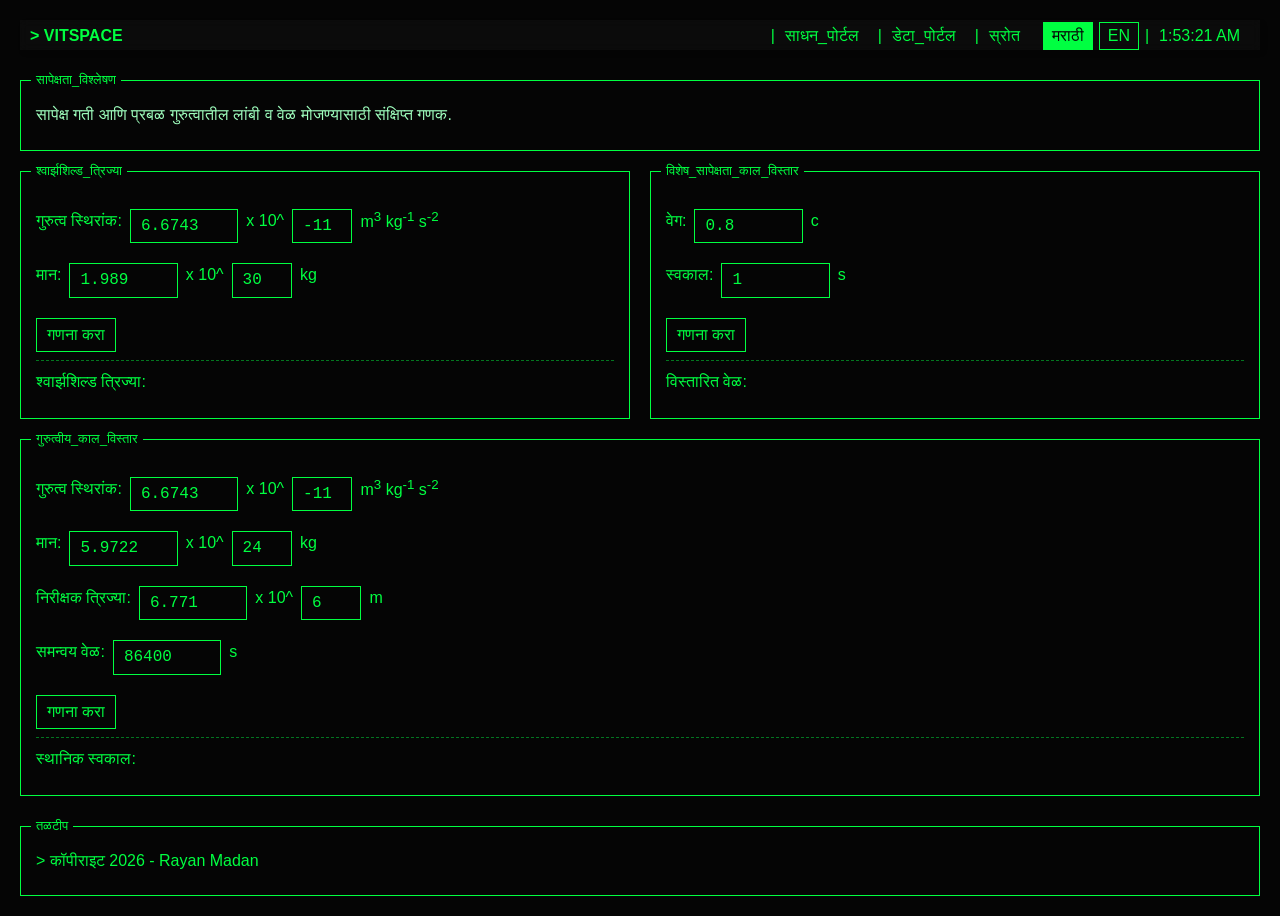
<file: relativityTools.html>
<!DOCTYPE html>
<html lang="mr">
<head>
    <meta charset="UTF-8">
    <meta name="viewport" content="width=device-width, initial-scale=1.0">
    <title>VITSpace Relativity Tools</title>
    <link rel="stylesheet" href="styles/style.css" />
</head>
<body data-page="relativity" data-title-key="page.relativity.title">
    <nav class="navbar">
        <ul>
            <li class="navlogo">
                <a href="index.html">> VITSPACE</a>
            </li>
            <li class="navcontent">
                <a href="toolsDirectory.html" data-i18n="nav.toolsPortal">साधन_पोर्टल</a>
            </li>
            <li class="navcontent">
                <a href="dataDirectory.html" data-i18n="nav.dataPortal">डेटा_पोर्टल</a>
            </li>
            <li class="navcontent">
                <a href="links.html" data-i18n="nav.sources">स्रोत</a>
            </li>
            <li class="navcontent lang-switch">
                <button type="button" class="lang-toggle" data-lang-switch="mr" data-i18n="nav.langMarathi">मराठी</button>
                <button type="button" class="lang-toggle" data-lang-switch="en" data-i18n="nav.langEnglish">EN</button>
            </li>
            <li class="navcontent"><span id="clock">00:00:00</span></li>
        </ul>
    </nav>

    <main>
        <div class="grid">
            <div class="box full-span">
                <span class="label" data-i18n="relativity.heading">सापेक्षता_विश्लेषण</span>
                <p class="hero-copy" data-i18n="relativity.hero">सापेक्ष गती आणि प्रबळ गुरुत्वातील लांबी व वेळ मोजण्यासाठी संक्षिप्त गणक.</p>
            </div>

            <div class="box">
                <span class="label" data-i18n="relativity.schwarzschildLabel">श्वार्झशिल्ड_त्रिज्या</span>
                <form id="SchwarzschildRadiusCalc">
                    <div>
                        <label for="srG" data-i18n="orbital.gravitationalConstant">गुरुत्व स्थिरांक:</label>
                        <input type="number" id="srG" step="any" value="6.6743" required>
                        <label>x 10^</label>
                        <input type="number" id="srGe" class="exponent-input" value="-11" required>
                        <label>m<sup>3</sup> kg<sup>-1</sup> s<sup>-2</sup></label>
                    </div>
                    <div>
                        <label for="srM" data-i18n="relativity.mass">मान:</label>
                        <input type="number" id="srM" step="any" value="1.989" required>
                        <label>x 10^</label>
                        <input type="number" id="srMe" class="exponent-input" value="30" required>
                        <label>kg</label>
                    </div>
                    <button type="submit" data-i18n="common.calculate">गणना करा</button>
                </form>
                <p class="result" id="schwarzschildRadiusRes" data-i18n="relativity.schwarzschildResult">श्वार्झशिल्ड त्रिज्या:</p>
            </div>

            <div class="box">
                <span class="label" data-i18n="relativity.specialLabel">विशेष_सापेक्षता_काल_विस्तार</span>
                <form id="SpecialRelativityCalc">
                    <div>
                        <label for="tdBeta" data-i18n="relativity.velocity">वेग:</label>
                        <input type="number" id="tdBeta" step="any" min="0" max="0.999999" value="0.8" required>
                        <label>c</label>
                    </div>
                    <div>
                        <label for="tdProper" data-i18n="relativity.properTime">स्वकाल:</label>
                        <input type="number" id="tdProper" step="any" value="1" required>
                        <label>s</label>
                    </div>
                    <button type="submit" data-i18n="common.calculate">गणना करा</button>
                </form>
                <p class="result" id="specialRelativityRes" data-i18n="relativity.specialResult">विस्तारित वेळ:</p>
            </div>

            <div class="box full-span">
                <span class="label" data-i18n="relativity.gravitationalLabel">गुरुत्वीय_काल_विस्तार</span>
                <form id="GravitationalTimeDilationCalc">
                    <div>
                        <label for="gtG" data-i18n="orbital.gravitationalConstant">गुरुत्व स्थिरांक:</label>
                        <input type="number" id="gtG" step="any" value="6.6743" required>
                        <label>x 10^</label>
                        <input type="number" id="gtGe" class="exponent-input" value="-11" required>
                        <label>m<sup>3</sup> kg<sup>-1</sup> s<sup>-2</sup></label>
                    </div>
                    <div>
                        <label for="gtM" data-i18n="relativity.mass">मान:</label>
                        <input type="number" id="gtM" step="any" value="5.9722" required>
                        <label>x 10^</label>
                        <input type="number" id="gtMe" class="exponent-input" value="24" required>
                        <label>kg</label>
                    </div>
                    <div>
                        <label for="gtR" data-i18n="relativity.observerRadius">निरीक्षक त्रिज्या:</label>
                        <input type="number" id="gtR" step="any" value="6.771" required>
                        <label>x 10^</label>
                        <input type="number" id="gtRe" class="exponent-input" value="6" required>
                        <label>m</label>
                    </div>
                    <div>
                        <label for="gtT" data-i18n="relativity.coordinateTime">समन्वय वेळ:</label>
                        <input type="number" id="gtT" step="any" value="86400" required>
                        <label>s</label>
                    </div>
                    <button type="submit" data-i18n="common.calculate">गणना करा</button>
                </form>
                <p class="result" id="gravitationalTimeDilationRes" data-i18n="relativity.gravitationalResult">स्थानिक स्वकाल:</p>
            </div>
        </div>
    </main>

    <footer>
        <div class="box">
            <span class="label" data-i18n="footer.label">तळटीप</span>
            <p data-i18n="footer.copyright">> कॉपीराइट 2026 - Rayan Madan</p>
        </div>
    </footer>

    <script src="scripts/translations.js"></script>
    <script src="scripts/numberInputs.js"></script>
    <script src="scripts/clock.js"></script>
    <script src="scripts/relativityTools.js"></script>
</body>
</html>
</file>
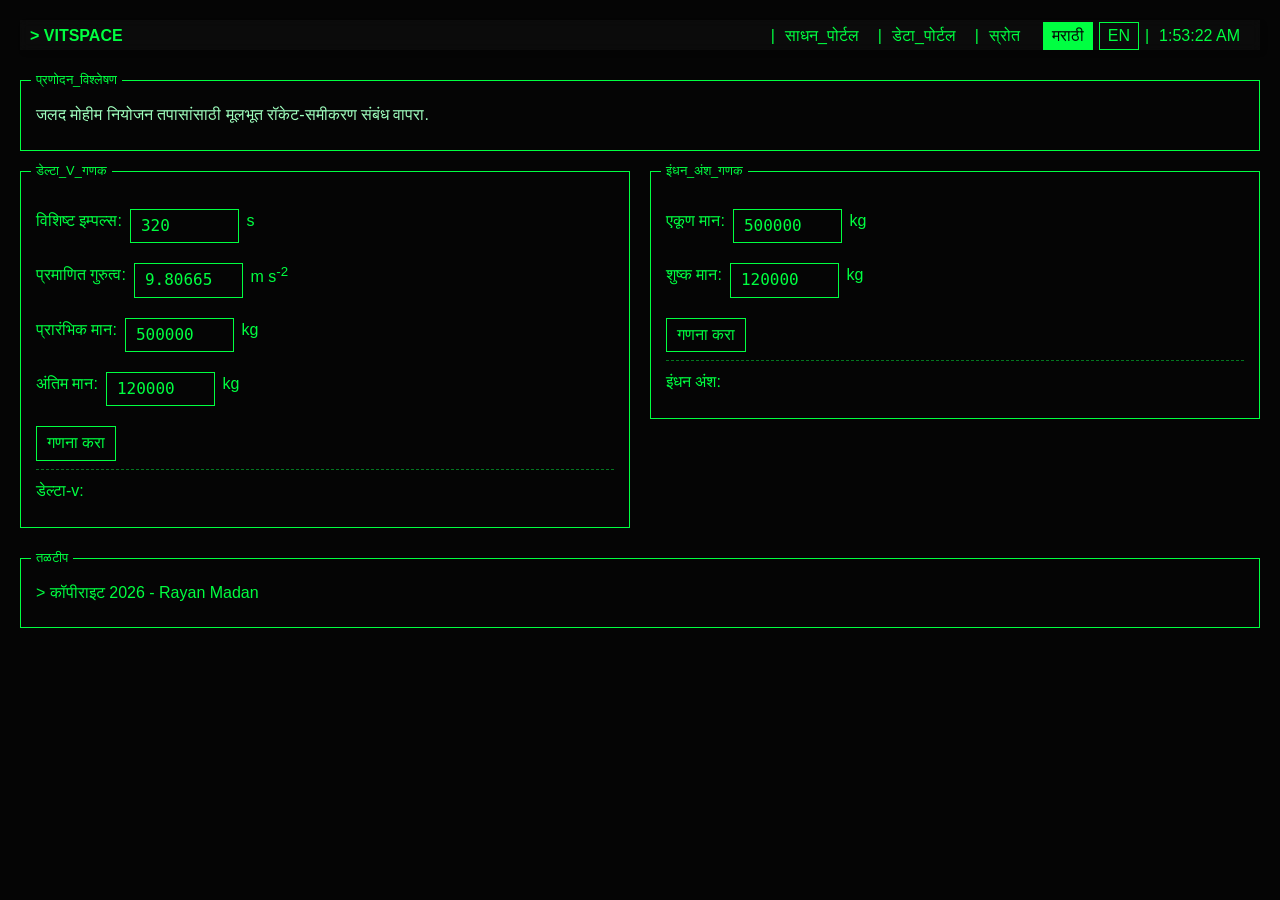
<file: rocketEquationTools.html>
<!DOCTYPE html>
<html lang="mr">
<head>
    <meta charset="UTF-8">
    <meta name="viewport" content="width=device-width, initial-scale=1.0">
    <title>VITSpace Rocket Equation Tools</title>
    <link rel="stylesheet" href="styles/style.css" />
</head>
<body data-page="rocket" data-title-key="page.rocket.title">
    <nav class="navbar">
        <ul>
            <li class="navlogo">
                <a href="index.html">> VITSPACE</a>
            </li>
            <li class="navcontent">
                <a href="toolsDirectory.html" data-i18n="nav.toolsPortal">साधन_पोर्टल</a>
            </li>
            <li class="navcontent">
                <a href="dataDirectory.html" data-i18n="nav.dataPortal">डेटा_पोर्टल</a>
            </li>
            <li class="navcontent">
                <a href="links.html" data-i18n="nav.sources">स्रोत</a>
            </li>
            <li class="navcontent lang-switch">
                <button type="button" class="lang-toggle" data-lang-switch="mr" data-i18n="nav.langMarathi">मराठी</button>
                <button type="button" class="lang-toggle" data-lang-switch="en" data-i18n="nav.langEnglish">EN</button>
            </li>
            <li class="navcontent"><span id="clock">00:00:00</span></li>
        </ul>
    </nav>

    <main>
        <div class="grid">
            <div class="box full-span">
                <span class="label" data-i18n="rocket.heading">प्रणोदन_विश्लेषण</span>
                <p class="hero-copy" data-i18n="rocket.hero">जलद मोहीम नियोजन तपासांसाठी मूलभूत रॉकेट-समीकरण संबंध वापरा.</p>
            </div>

            <div class="box">
                <span class="label" data-i18n="rocket.deltaVLabel">डेल्टा_V_गणक</span>
                <form id="DeltaVCalc">
                    <div>
                        <label for="dvIsp" data-i18n="rocket.specificImpulse">विशिष्ट इम्पल्स:</label>
                        <input type="number" id="dvIsp" step="any" value="320" required>
                        <label>s</label>
                    </div>
                    <div>
                        <label for="dvG" data-i18n="rocket.standardGravity">प्रमाणित गुरुत्व:</label>
                        <input type="number" id="dvG" step="any" value="9.80665" required>
                        <label>m s<sup>-2</sup></label>
                    </div>
                    <div>
                        <label for="dvM0" data-i18n="rocket.initialMass">प्रारंभिक मान:</label>
                        <input type="number" id="dvM0" step="any" value="500000" required>
                        <label>kg</label>
                    </div>
                    <div>
                        <label for="dvMf" data-i18n="rocket.finalMass">अंतिम मान:</label>
                        <input type="number" id="dvMf" step="any" value="120000" required>
                        <label>kg</label>
                    </div>
                    <button type="submit" data-i18n="common.calculate">गणना करा</button>
                </form>
                <p class="result" id="deltaVRes" data-i18n="rocket.deltaVResult">डेल्टा-v:</p>
            </div>

            <div class="box">
                <span class="label" data-i18n="rocket.propellantFractionLabel">इंधन_अंश_गणक</span>
                <form id="PropellantFractionCalc">
                    <div>
                        <label for="pfWet" data-i18n="rocket.wetMass">एकूण मान:</label>
                        <input type="number" id="pfWet" step="any" value="500000" required>
                        <label>kg</label>
                    </div>
                    <div>
                        <label for="pfDry" data-i18n="rocket.dryMass">शुष्क मान:</label>
                        <input type="number" id="pfDry" step="any" value="120000" required>
                        <label>kg</label>
                    </div>
                    <button type="submit" data-i18n="common.calculate">गणना करा</button>
                </form>
                <p class="result" id="propellantFractionRes" data-i18n="rocket.propellantFractionResult">इंधन अंश:</p>
            </div>
        </div>
    </main>

    <footer>
        <div class="box">
            <span class="label" data-i18n="footer.label">तळटीप</span>
            <p data-i18n="footer.copyright">> कॉपीराइट 2026 - Rayan Madan</p>
        </div>
    </footer>

    <script src="scripts/translations.js"></script>
    <script src="scripts/numberInputs.js"></script>
    <script src="scripts/clock.js"></script>
    <script src="scripts/rocketEquationTools.js"></script>
</body>
</html>
</file>
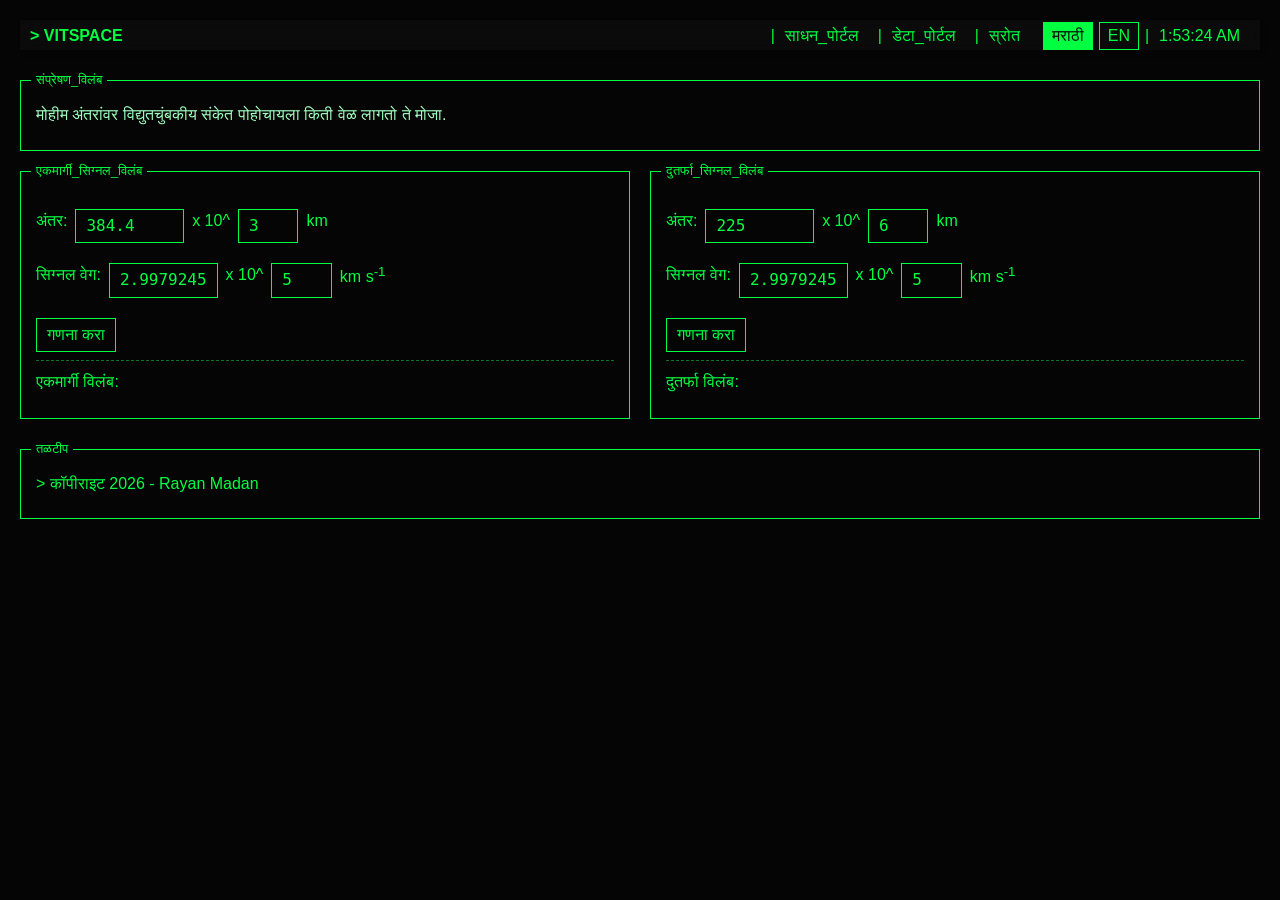
<file: signalDelayTools.html>
<!DOCTYPE html>
<html lang="mr">
<head>
    <meta charset="UTF-8">
    <meta name="viewport" content="width=device-width, initial-scale=1.0">
    <title>VITSpace Signal Delay Tools</title>
    <link rel="stylesheet" href="styles/style.css" />
</head>
<body data-page="signal" data-title-key="page.signal.title">
    <nav class="navbar">
        <ul>
            <li class="navlogo">
                <a href="index.html">> VITSPACE</a>
            </li>
            <li class="navcontent">
                <a href="toolsDirectory.html" data-i18n="nav.toolsPortal">साधन_पोर्टल</a>
            </li>
            <li class="navcontent">
                <a href="dataDirectory.html" data-i18n="nav.dataPortal">डेटा_पोर्टल</a>
            </li>
            <li class="navcontent">
                <a href="links.html" data-i18n="nav.sources">स्रोत</a>
            </li>
            <li class="navcontent lang-switch">
                <button type="button" class="lang-toggle" data-lang-switch="mr" data-i18n="nav.langMarathi">मराठी</button>
                <button type="button" class="lang-toggle" data-lang-switch="en" data-i18n="nav.langEnglish">EN</button>
            </li>
            <li class="navcontent"><span id="clock">00:00:00</span></li>
        </ul>
    </nav>

    <main>
        <div class="grid">
            <div class="box full-span">
                <span class="label" data-i18n="signal.heading">संप्रेषण_विलंब</span>
                <p class="hero-copy" data-i18n="signal.hero">मोहीम अंतरांवर विद्युतचुंबकीय संकेत पोहोचायला किती वेळ लागतो ते मोजा.</p>
            </div>

            <div class="box">
                <span class="label" data-i18n="signal.oneWayLabel">एकमार्गी_सिग्नल_विलंब</span>
                <form id="OneWaySignalDelayCalc">
                    <div>
                        <label for="owD" data-i18n="signal.distance">अंतर:</label>
                        <input type="number" id="owD" step="any" value="384.4" required>
                        <label>x 10^</label>
                        <input type="number" id="owDe" class="exponent-input" value="3" required>
                        <label>km</label>
                    </div>
                    <div>
                        <label for="owC" data-i18n="signal.signalSpeed">सिग्नल वेग:</label>
                        <input type="number" id="owC" step="any" value="2.99792458" required>
                        <label>x 10^</label>
                        <input type="number" id="owCe" class="exponent-input" value="5" required>
                        <label>km s<sup>-1</sup></label>
                    </div>
                    <button type="submit" data-i18n="common.calculate">गणना करा</button>
                </form>
                <p class="result" id="oneWayDelayRes" data-i18n="signal.oneWayResult">एकमार्गी विलंब:</p>
            </div>

            <div class="box">
                <span class="label" data-i18n="signal.roundTripLabel">दुतर्फा_सिग्नल_विलंब</span>
                <form id="RoundTripSignalDelayCalc">
                    <div>
                        <label for="rtD" data-i18n="signal.distance">अंतर:</label>
                        <input type="number" id="rtD" step="any" value="225" required>
                        <label>x 10^</label>
                        <input type="number" id="rtDe" class="exponent-input" value="6" required>
                        <label>km</label>
                    </div>
                    <div>
                        <label for="rtC" data-i18n="signal.signalSpeed">सिग्नल वेग:</label>
                        <input type="number" id="rtC" step="any" value="2.99792458" required>
                        <label>x 10^</label>
                        <input type="number" id="rtCe" class="exponent-input" value="5" required>
                        <label>km s<sup>-1</sup></label>
                    </div>
                    <button type="submit" data-i18n="common.calculate">गणना करा</button>
                </form>
                <p class="result" id="roundTripDelayRes" data-i18n="signal.roundTripResult">दुतर्फा विलंब:</p>
            </div>
        </div>
    </main>

    <footer>
        <div class="box">
            <span class="label" data-i18n="footer.label">तळटीप</span>
            <p data-i18n="footer.copyright">> कॉपीराइट 2026 - Rayan Madan</p>
        </div>
    </footer>

    <script src="scripts/translations.js"></script>
    <script src="scripts/numberInputs.js"></script>
    <script src="scripts/clock.js"></script>
    <script src="scripts/signalDelayTools.js"></script>
</body>
</html>
</file>
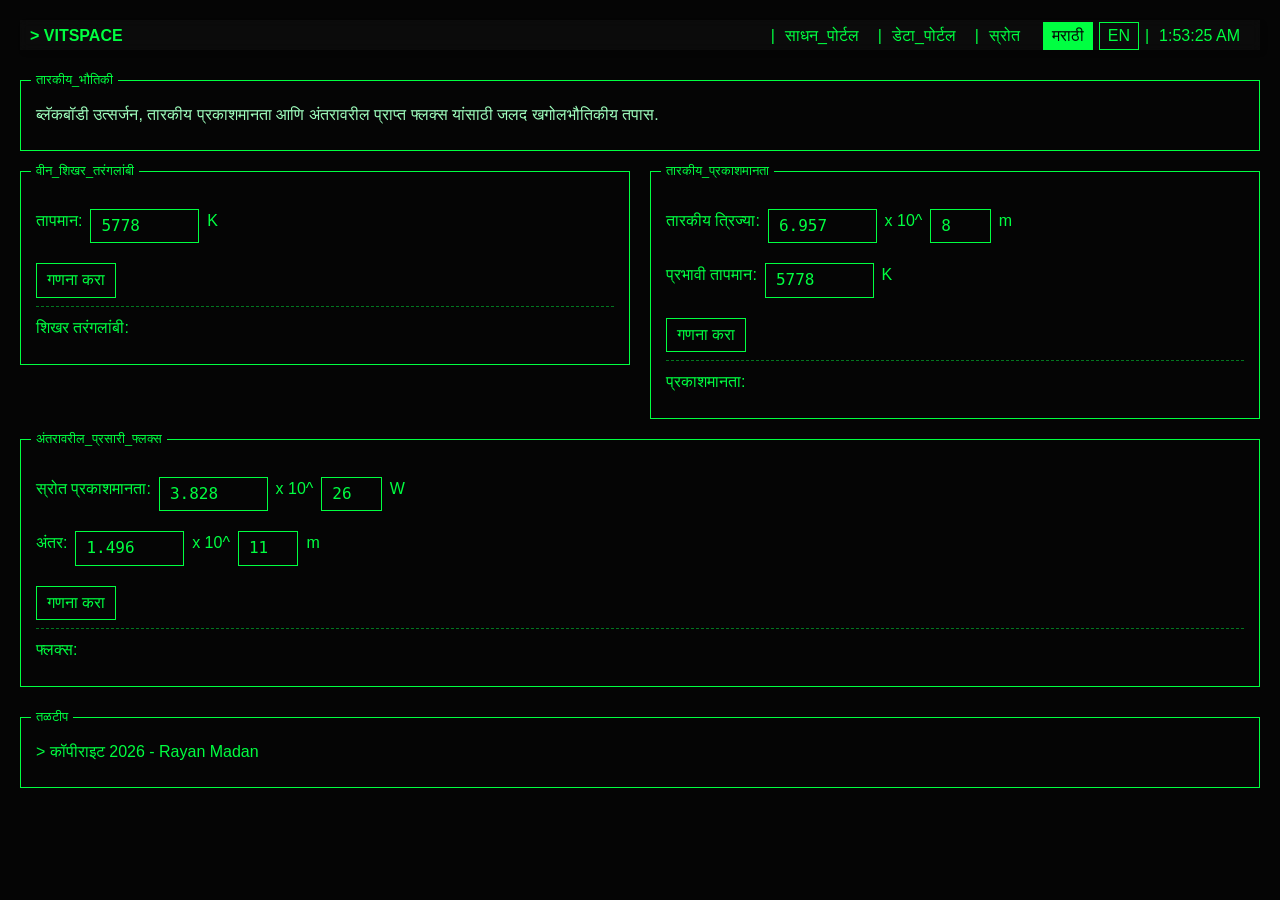
<file: stellarPhysicsTools.html>
<!DOCTYPE html>
<html lang="mr">
<head>
    <meta charset="UTF-8">
    <meta name="viewport" content="width=device-width, initial-scale=1.0">
    <title>VITSpace Stellar Physics Tools</title>
    <link rel="stylesheet" href="styles/style.css" />
</head>
<body data-page="stellar" data-title-key="page.stellar.title">
    <nav class="navbar">
        <ul>
            <li class="navlogo">
                <a href="index.html">> VITSPACE</a>
            </li>
            <li class="navcontent">
                <a href="toolsDirectory.html" data-i18n="nav.toolsPortal">साधन_पोर्टल</a>
            </li>
            <li class="navcontent">
                <a href="dataDirectory.html" data-i18n="nav.dataPortal">डेटा_पोर्टल</a>
            </li>
            <li class="navcontent">
                <a href="links.html" data-i18n="nav.sources">स्रोत</a>
            </li>
            <li class="navcontent lang-switch">
                <button type="button" class="lang-toggle" data-lang-switch="mr" data-i18n="nav.langMarathi">मराठी</button>
                <button type="button" class="lang-toggle" data-lang-switch="en" data-i18n="nav.langEnglish">EN</button>
            </li>
            <li class="navcontent"><span id="clock">00:00:00</span></li>
        </ul>
    </nav>

    <main>
        <div class="grid">
            <div class="box full-span">
                <span class="label" data-i18n="stellar.heading">तारकीय_भौतिकी</span>
                <p class="hero-copy" data-i18n="stellar.hero">ब्लॅकबॉडी उत्सर्जन, तारकीय प्रकाशमानता आणि अंतरावरील प्राप्त फ्लक्स यांसाठी जलद खगोलभौतिकीय तपास.</p>
            </div>

            <div class="box">
                <span class="label" data-i18n="stellar.wienLabel">वीन_शिखर_तरंगलांबी</span>
                <form id="WienPeakCalc">
                    <div>
                        <label for="wpT" data-i18n="stellar.temperature">तापमान:</label>
                        <input type="number" id="wpT" step="any" value="5778" required>
                        <label>K</label>
                    </div>
                    <button type="submit" data-i18n="common.calculate">गणना करा</button>
                </form>
                <p class="result" id="wienPeakRes" data-i18n="stellar.peakResult">शिखर तरंगलांबी:</p>
            </div>

            <div class="box">
                <span class="label" data-i18n="stellar.luminosityLabel">तारकीय_प्रकाशमानता</span>
                <form id="StellarLuminosityCalc">
                    <div>
                        <label for="slR" data-i18n="stellar.stellarRadius">तारकीय त्रिज्या:</label>
                        <input type="number" id="slR" step="any" value="6.957" required>
                        <label>x 10^</label>
                        <input type="number" id="slRe" class="exponent-input" value="8" required>
                        <label>m</label>
                    </div>
                    <div>
                        <label for="slT" data-i18n="stellar.effectiveTemperature">प्रभावी तापमान:</label>
                        <input type="number" id="slT" step="any" value="5778" required>
                        <label>K</label>
                    </div>
                    <button type="submit" data-i18n="common.calculate">गणना करा</button>
                </form>
                <p class="result" id="stellarLuminosityRes" data-i18n="stellar.luminosityResult">प्रकाशमानता:</p>
            </div>

            <div class="box full-span">
                <span class="label" data-i18n="stellar.fluxLabel">अंतरावरील_प्रसारी_फ्लक्स</span>
                <form id="RadiativeFluxCalc">
                    <div>
                        <label for="rfL" data-i18n="stellar.sourceLuminosity">स्रोत प्रकाशमानता:</label>
                        <input type="number" id="rfL" step="any" value="3.828" required>
                        <label>x 10^</label>
                        <input type="number" id="rfLe" class="exponent-input" value="26" required>
                        <label>W</label>
                    </div>
                    <div>
                        <label for="rfD" data-i18n="signal.distance">अंतर:</label>
                        <input type="number" id="rfD" step="any" value="1.496" required>
                        <label>x 10^</label>
                        <input type="number" id="rfDe" class="exponent-input" value="11" required>
                        <label>m</label>
                    </div>
                    <button type="submit" data-i18n="common.calculate">गणना करा</button>
                </form>
                <p class="result" id="radiativeFluxRes" data-i18n="stellar.fluxResult">फ्लक्स:</p>
            </div>
        </div>
    </main>

    <footer>
        <div class="box">
            <span class="label" data-i18n="footer.label">तळटीप</span>
            <p data-i18n="footer.copyright">> कॉपीराइट 2026 - Rayan Madan</p>
        </div>
    </footer>

    <script src="scripts/translations.js"></script>
    <script src="scripts/numberInputs.js"></script>
    <script src="scripts/clock.js"></script>
    <script src="scripts/stellarPhysicsTools.js"></script>
</body>
</html>
</file>
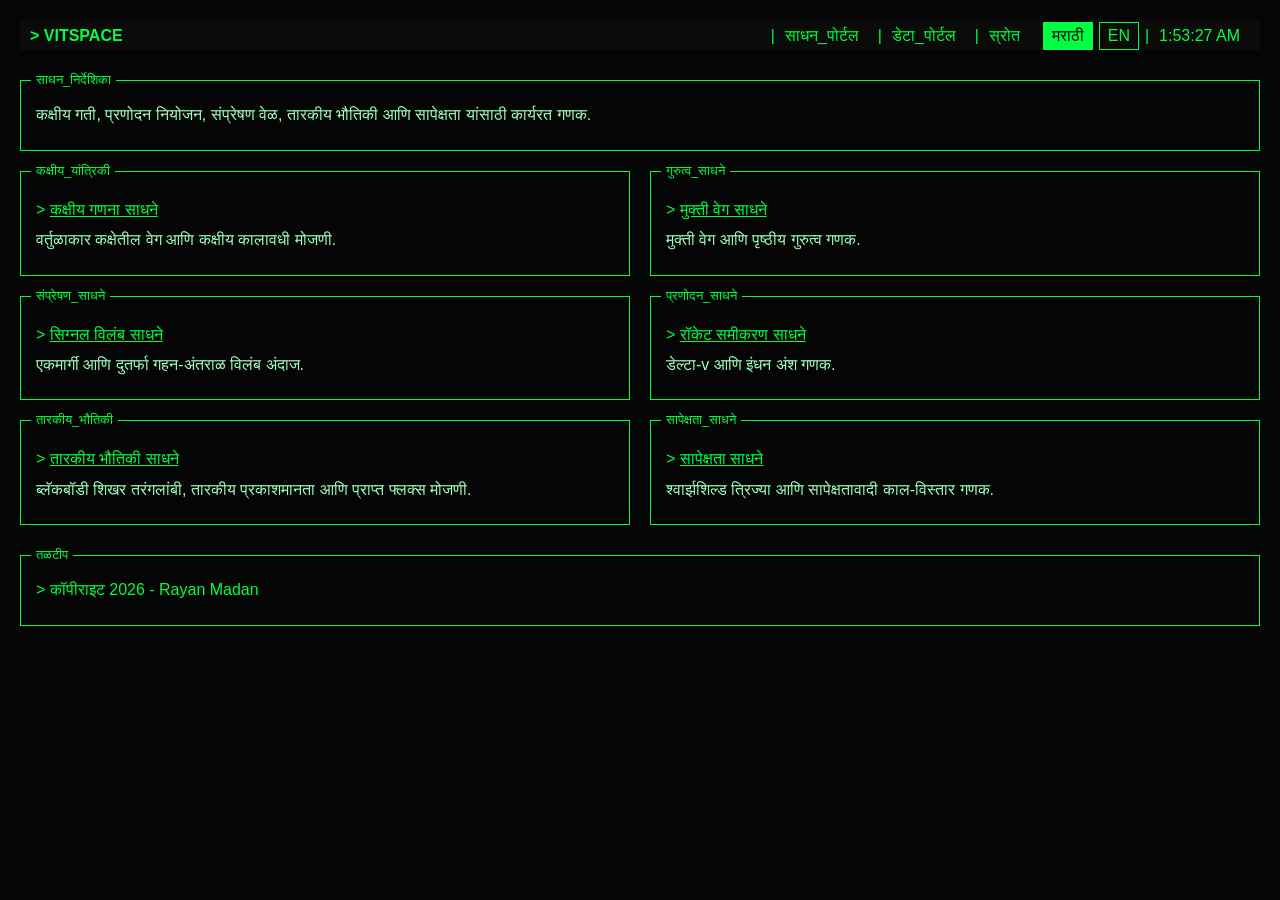
<file: toolsDirectory.html>
<!DOCTYPE html>
<html lang="mr">
<head>
    <meta charset="UTF-8">
    <meta name="viewport" content="width=device-width, initial-scale=1.0">
    <title>VITSpace Tools</title>
    <link rel="stylesheet" href="styles/style.css" />
</head>
<body data-page="tools" data-title-key="page.tools.title">
    <nav class="navbar">
        <ul>
            <li class="navlogo">
                <a href="index.html">> VITSPACE</a>
            </li>
            <li class="navcontent">
                <a href="toolsDirectory.html" data-i18n="nav.toolsPortal">साधन_पोर्टल</a>
            </li>
            <li class="navcontent">
                <a href="dataDirectory.html" data-i18n="nav.dataPortal">डेटा_पोर्टल</a>
            </li>
            <li class="navcontent">
                <a href="links.html" data-i18n="nav.sources">स्रोत</a>
            </li>
            <li class="navcontent lang-switch">
                <button type="button" class="lang-toggle" data-lang-switch="mr" data-i18n="nav.langMarathi">मराठी</button>
                <button type="button" class="lang-toggle" data-lang-switch="en" data-i18n="nav.langEnglish">EN</button>
            </li>
            <li class="navcontent"><span id="clock">00:00:00</span></li>
        </ul>
    </nav>

    <main>
        <div class="grid">
            <div class="box full-span">
                <span class="label" data-i18n="tools.heading">साधन_निर्देशिका</span>
                <p class="hero-copy" data-i18n="tools.hero">कक्षीय गती, प्रणोदन नियोजन, संप्रेषण वेळ, तारकीय भौतिकी आणि सापेक्षता यांसाठी कार्यरत गणक.</p>
            </div>

            <div class="box">
                <span class="label" data-i18n="tools.orbital.label">कक्षीय_यांत्रिकी</span>
                <ul class="page-list">
                    <li>> <a href="orbitalCalculationTools.html" data-i18n="home.orbitalLink">कक्षीय गणना साधने</a></li>
                </ul>
                <p class="muted" data-i18n="tools.orbital.desc">वर्तुळाकार कक्षेतील वेग आणि कक्षीय कालावधी मोजणी.</p>
            </div>

            <div class="box">
                <span class="label" data-i18n="tools.gravity.label">गुरुत्व_साधने</span>
                <ul class="page-list">
                    <li>> <a href="escapeVelocityTools.html" data-i18n="home.escapeLink">मुक्ती वेग साधने</a></li>
                </ul>
                <p class="muted" data-i18n="tools.gravity.desc">मुक्ती वेग आणि पृष्ठीय गुरुत्व गणक.</p>
            </div>

            <div class="box">
                <span class="label" data-i18n="tools.communication.label">संप्रेषण_साधने</span>
                <ul class="page-list">
                    <li>> <a href="signalDelayTools.html" data-i18n="home.signalLink">सिग्नल विलंब साधने</a></li>
                </ul>
                <p class="muted" data-i18n="tools.communication.desc">एकमार्गी आणि दुतर्फा गहन-अंतराळ विलंब अंदाज.</p>
            </div>

            <div class="box">
                <span class="label" data-i18n="tools.propulsion.label">प्रणोदन_साधने</span>
                <ul class="page-list">
                    <li>> <a href="rocketEquationTools.html" data-i18n="home.rocketLink">रॉकेट समीकरण साधने</a></li>
                </ul>
                <p class="muted" data-i18n="tools.propulsion.desc">डेल्टा-v आणि इंधन अंश गणक.</p>
            </div>

            <div class="box">
                <span class="label" data-i18n="tools.stellar.label">तारकीय_भौतिकी</span>
                <ul class="page-list">
                    <li>> <a href="stellarPhysicsTools.html" data-i18n="home.stellarLink">तारकीय भौतिकी साधने</a></li>
                </ul>
                <p class="muted" data-i18n="tools.stellar.desc">ब्लॅकबॉडी शिखर तरंगलांबी, तारकीय प्रकाशमानता आणि प्राप्त फ्लक्स मोजणी.</p>
            </div>

            <div class="box">
                <span class="label" data-i18n="tools.relativity.label">सापेक्षता_साधने</span>
                <ul class="page-list">
                    <li>> <a href="relativityTools.html" data-i18n="home.relativityLink">सापेक्षता साधने</a></li>
                </ul>
                <p class="muted" data-i18n="tools.relativity.desc">श्वार्झशिल्ड त्रिज्या आणि सापेक्षतावादी काल-विस्तार गणक.</p>
            </div>
        </div>
    </main>

    <footer>
        <div class="box">
            <span class="label" data-i18n="footer.label">तळटीप</span>
            <p data-i18n="footer.copyright">> कॉपीराइट 2026 - Rayan Madan</p>
        </div>
    </footer>

    <script src="scripts/translations.js"></script>
    <script src="scripts/numberInputs.js"></script>
    <script src="scripts/clock.js"></script>
</body>
</html>
</file>
<file: styles/style.css>
:root {
    --bg: #050505;
    --fg: #00ff41;
    --muted: #9fffbe;
    --panel: #020702;
    --hover: #00440f;
    --font-ui-en: monospace;
    --font-ui-mr: "Noto Sans Devanagari", "Mukta", "Hind", "Kohinoor Devanagari", sans-serif;
}

html:not([data-i18n-ready="true"]) body {
    visibility: hidden;
}

body {
    margin: 0;
    padding: 20px;
    background: var(--bg);
    color: var(--fg);
    font: 16px/1.4 var(--font-ui-en);
}

html[lang="mr"] body {
    font-family: var(--font-ui-mr);
}

main {
    padding-top: 30px;
}

footer {
    margin-top: 30px;
}

.grid {
    display: grid;
    grid-template-columns: repeat(2, minmax(0, 1fr));
    gap: 20px;
    align-items: start;
}

.box {
    position: relative;
    padding: 15px;
    border: 1px solid var(--fg);
}

.box:hover {
    background: var(--hover);
    color: #fff;
}

.label {
    position: absolute;
    top: -10px;
    left: 10px;
    padding: 0 5px;
    background: var(--bg);
    font-size: 0.8rem;
}

button,
input,
select {
    margin-top: 10px;
    padding: 5px 10px;
    border: 1px solid var(--fg);
    background: none;
    color: inherit;
    font: inherit;
}

button {
    min-width: 70px;
    cursor: pointer;
}

.lang-switch {
    display: flex;
    gap: 6px;
}

.lang-toggle {
    min-width: auto;
    margin-top: 0;
    padding: 2px 8px;
}

.lang-toggle.active {
    background: var(--fg);
    color: var(--bg);
}

input,
select {
    min-width: 0;
}

input[type="number"] {
    width: 9ch;
    font-family: var(--font-ui-en);
    font-variant-numeric: lining-nums tabular-nums;
}

.exponent-input {
    width: 4ch;
}

.number-latin {
    width: 9ch;
    font-family: var(--font-ui-en);
    font-variant-numeric: lining-nums tabular-nums;
}

.number-latin.exponent-input {
    width: 4ch;
}

button:hover {
    background: var(--fg);
    color: var(--bg);
}

form {
    margin-top: 12px;
}

form div {
    display: flex;
    flex-wrap: wrap;
    align-items: center;
    gap: 8px;
    margin-bottom: 10px;
}

.navbar {
    position: sticky;
    top: 20px;
    z-index: 999;
    align-content: end;
    padding-top: 2px;
    background: rgb(20 20 20 / 40%);
    backdrop-filter: blur(5px);
    box-shadow: 3px 3px 5px rgb(0 0 0 / 10%);
}

.navbar ul {
    display: flex;
    align-items: center;
    justify-content: flex-end;
    gap: 10px;
    width: 100%;
    margin: 0;
    padding: 0;
    list-style: "|";
}

.navbar li:first-child {
    margin-right: auto;
    list-style: none;
    font-weight: 700;
}

.navlogo a,
.navcontent a,
.navcontent span {
    background: transparent;
    color: var(--fg);
    font: inherit;
    text-decoration: none;
}

.navlogo a,
.navcontent a {
    padding: 0 13px 0 10px;
}

.navcontent span {
    padding: 0 20px 0 10px;
}

.navcontent a:hover,
.box a:hover {
    color: #fff;
}

.box a {
    background: transparent;
    color: var(--fg);
    text-decoration: underline;
}

.box a:active {
    color: darkgreen;
}

.hero-copy,
.muted {
    color: var(--muted);
}

.status-list,
.page-list,
.data-list {
    margin: 12px 0 0;
    padding: 0;
    list-style: none;
}

.status-list li,
.page-list li,
.data-list li,
.data-card p,
.box p {
    margin: 8px 0;
}

.status-line {
    display: flex;
    justify-content: space-between;
    gap: 20px;
    padding-bottom: 6px;
    border-bottom: 1px dashed rgb(0 255 65 / 35%);
}

.full-span {
    grid-column: 1 / -1;
}

.result {
    min-height: 24px;
    margin-top: 14px;
    padding-top: 10px;
    border-top: 1px dashed rgb(0 255 65 / 45%);
}

.media-frame {
    display: flex;
    align-items: center;
    justify-content: center;
    min-height: 320px;
    margin-top: 12px;
    overflow: hidden;
    border: 1px solid var(--fg);
    background: var(--panel);
}

.media-frame img,
.media-frame iframe {
    width: 100%;
    min-height: 320px;
    border: 0;
    object-fit: cover;
}

.data-card {
    padding: 12px;
    border: 1px dashed rgb(0 255 65 / 55%);
}

.thumb-image {
    display: block;
    width: 100%;
    max-height: 240px;
    margin-bottom: 10px;
    object-fit: contain;
    border: 1px solid var(--fg);
    background: var(--panel);
}

@media (max-width: 780px) {
    body {
        padding: 12px;
    }

    .grid {
        grid-template-columns: 1fr;
    }

    .full-span {
        grid-column: auto;
    }

    .navbar {
        top: 12px;
    }

    .navbar ul {
        flex-wrap: wrap;
        justify-content: flex-start;
    }

    .navbar li:first-child {
        width: 100%;
        margin-right: 0;
    }

    .navcontent a,
    .navcontent span {
        padding-right: 10px;
    }

    .lang-switch {
        width: 100%;
    }
}
</file>
